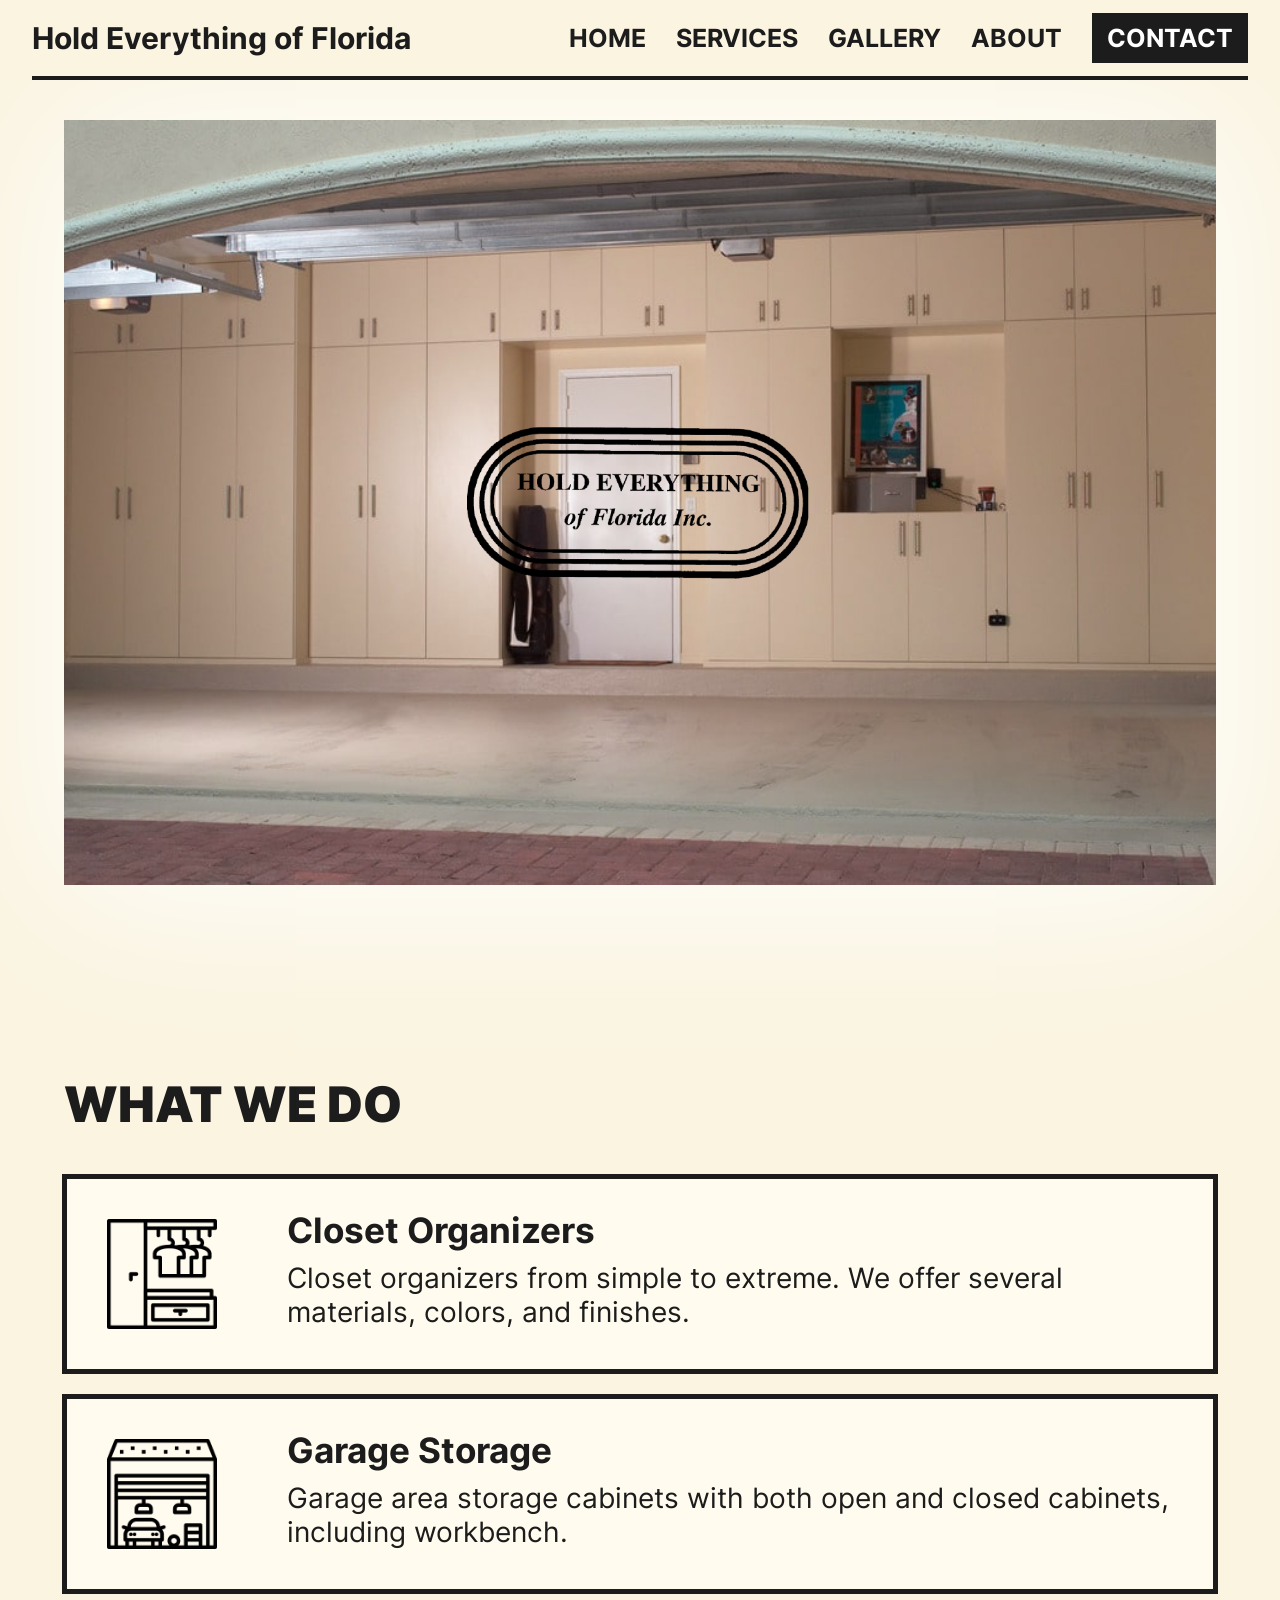
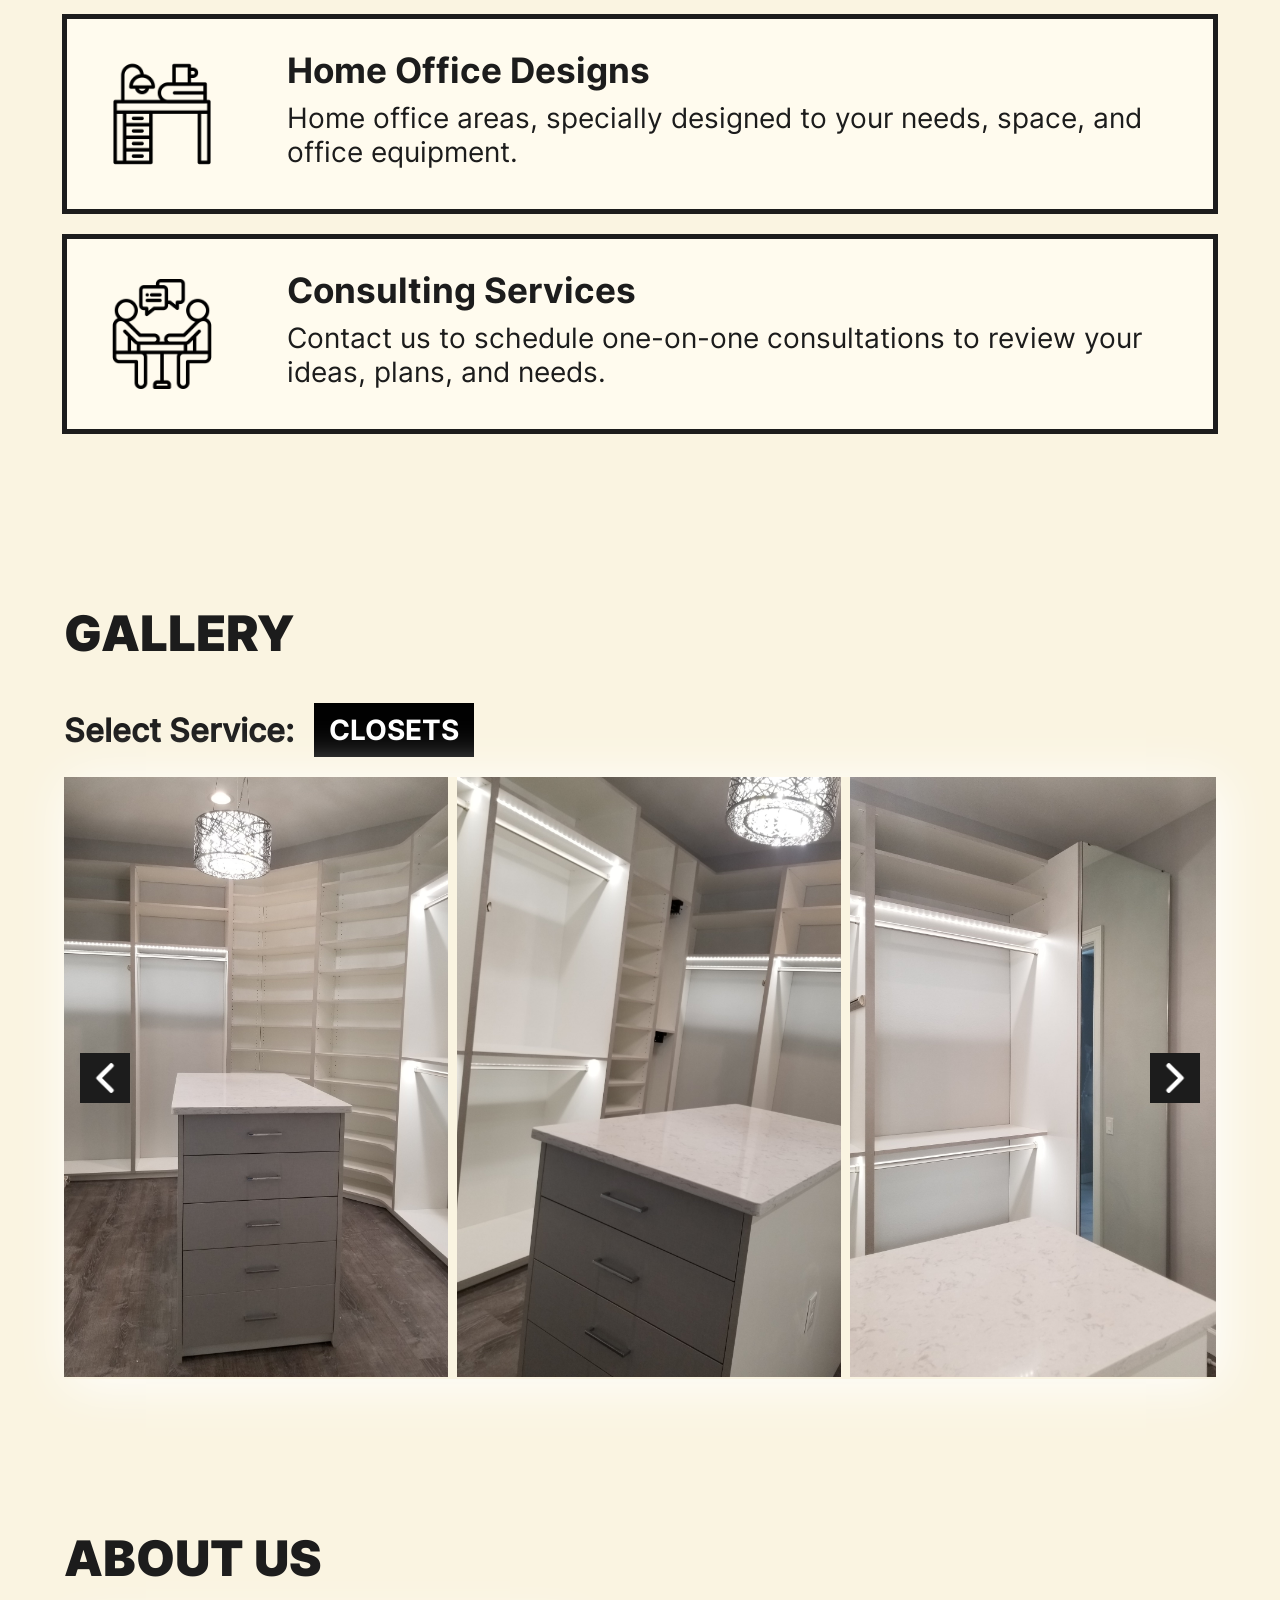
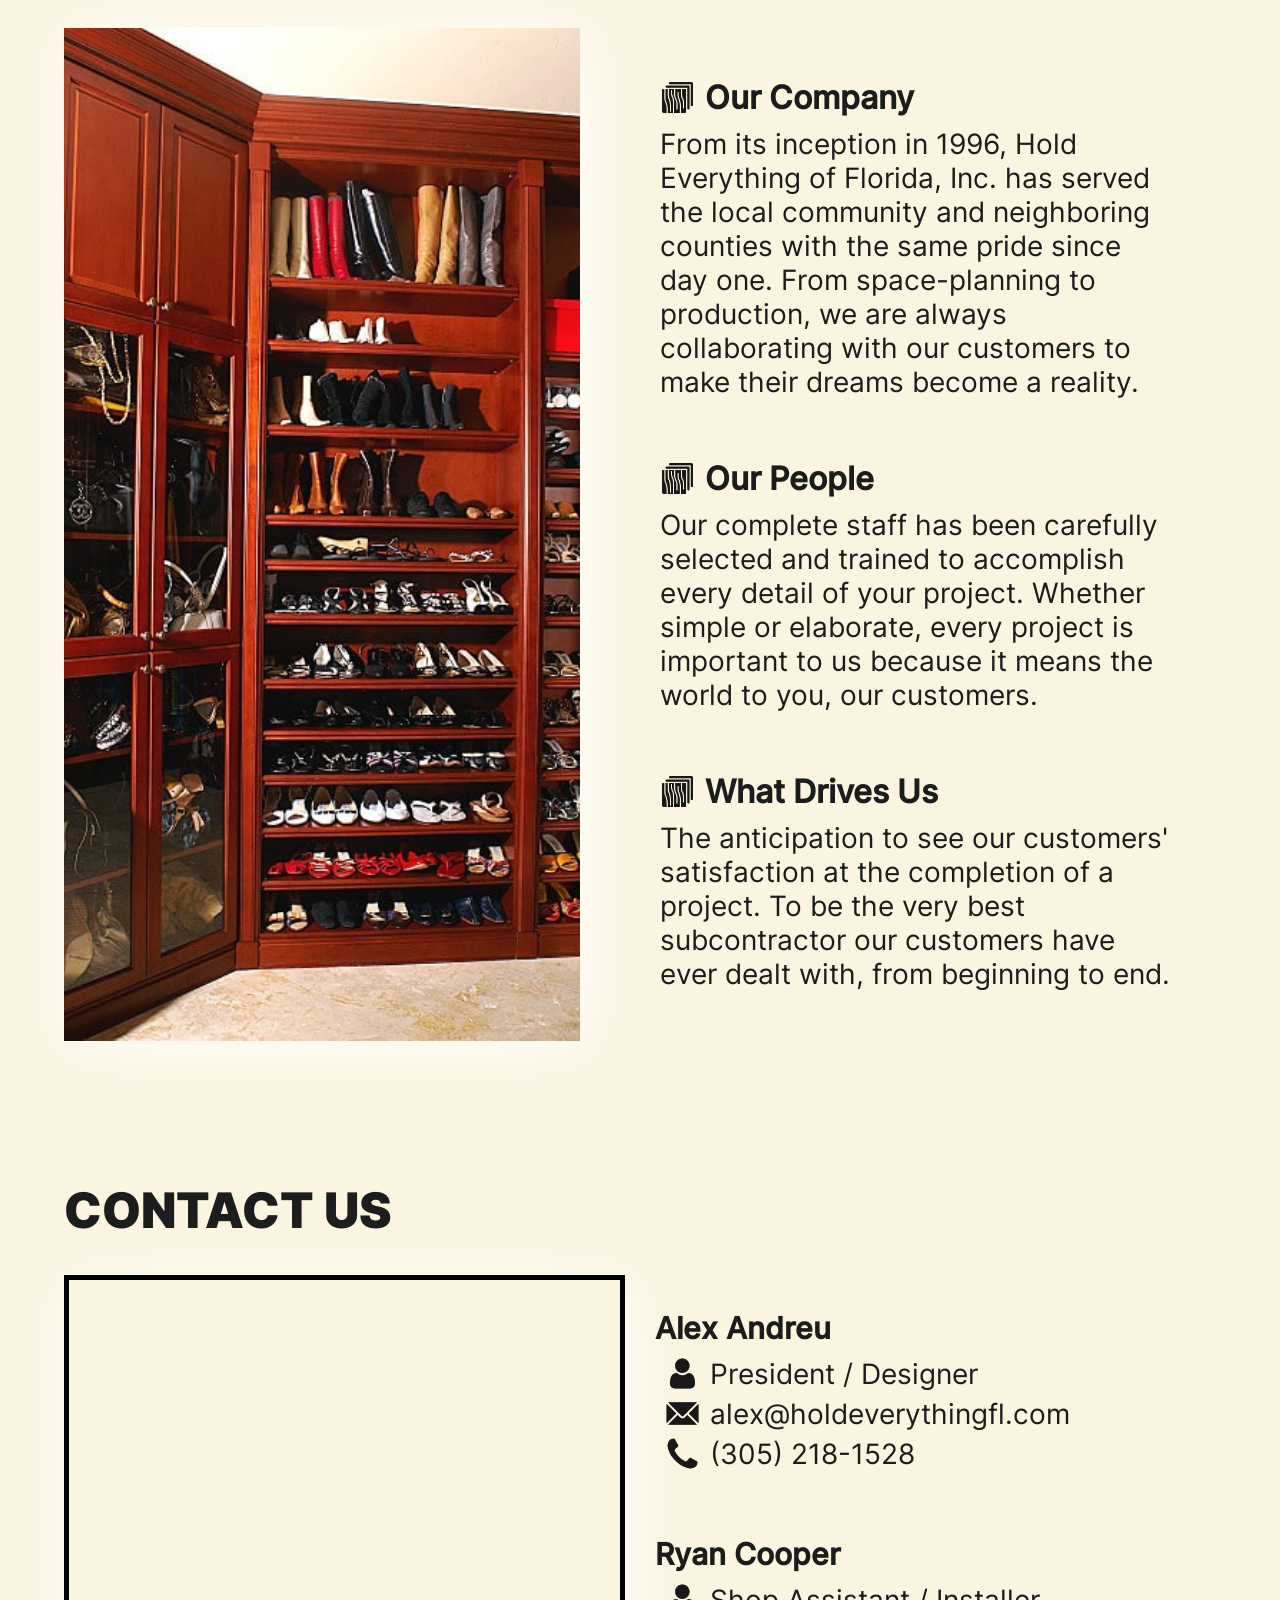
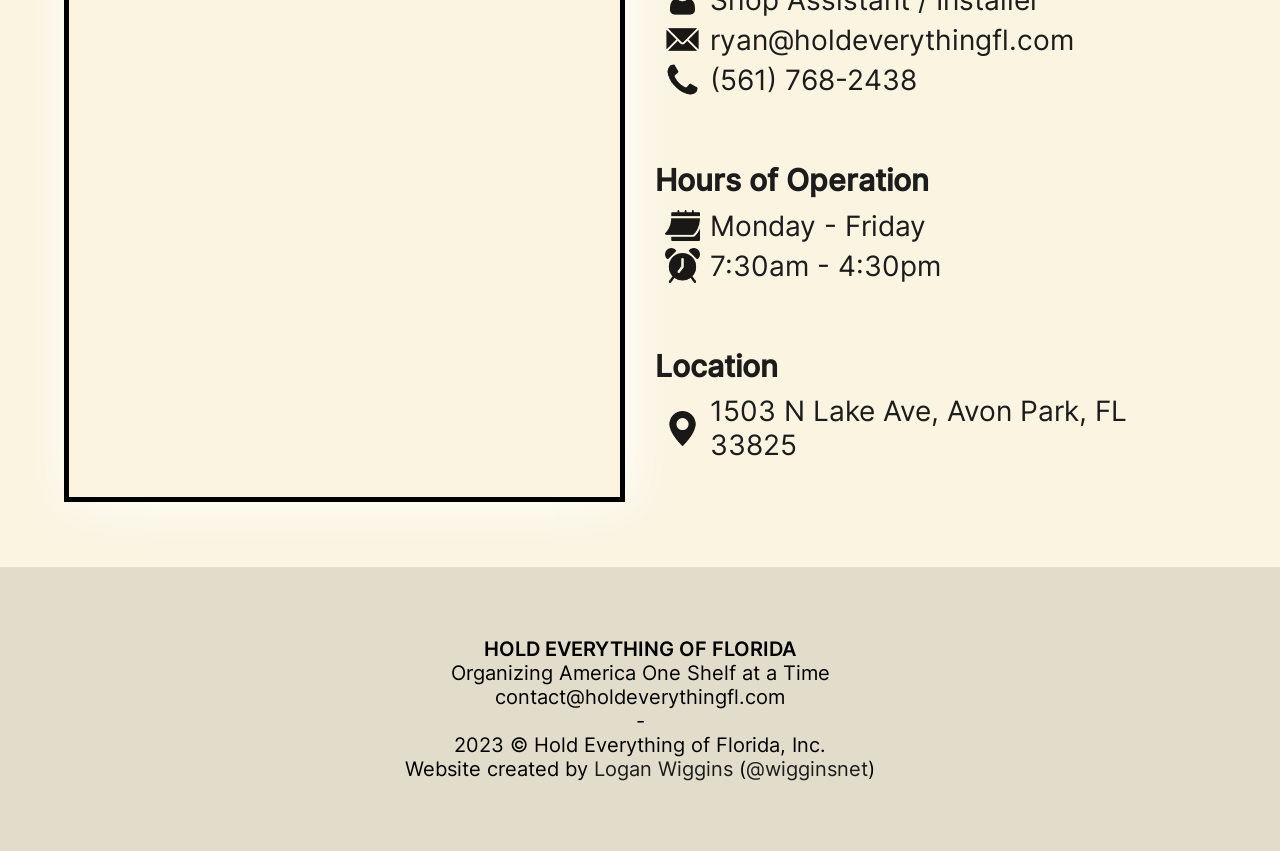
<file: index.html>
<!DOCTYPE html>
<!-- Designed and Developed by Logan Wiggins, 3/29/2023 -->

<html lang="en">
    <head>
        <meta charset="UTF-8">
        <meta http-equiv="X-UA-Compatible" content="IE=edge">
        <meta name="viewport" content="width=device-width, initial-scale=1.0">
        <title>Hold Everything of FL</title>
        <meta name="author" content="Logan Wiggins of WIGGINSNET">
        <link rel="icon" type="image/x-icon" href="assets/icons/favicon-creamwithborder.ico">
        <link rel="stylesheet" href="he-styles.css">
    </head>

    <!-- NAV BAR -->
    <nav class="nav-bar">
        <div class="nav-content">
            <div class="nav-logo">
                <h1>
                    <a href="https://www.holdeverythingfl.com">Hold Everything of Florida</a>
                </h1>
            </div>
            <div class="nav-directory">
                <a href="#home">HOME</a>
                <a href="#services">SERVICES</a>
                <a href="#gallery">GALLERY</a>
                <a href="#about">ABOUT</a>
                <form action="#contact">
                    <button class="contact-btn">CONTACT</button>
                </form>
            </div>
            <button class="hamburger">
                <span class="bar"></span>
                <span class="bar"></span>
                <span class="bar"></span>
            </button>
        </div>
    </nav>
    <!-- MOBILE NAV -->
    <nav class="mobile-nav">
        <div class="mobnav-item">
            <form action="#home">
                <button class="mobnav-btn">HOME</button>
            </form>
        </div>
        <div class="mobnav-item">
            <form action="#services">
                <button class="mobnav-btn">SERVICES</button>
            </form>
        </div>
        <div class="mobnav-item">
            <form action="#gallery">
                <button class="mobnav-btn">GALLERY</button>
            </form>
        </div>
        <div class="mobnav-item">
            <form action="#about">
                <button class="mobnav-btn">ABOUT</button>
            </form>
        </div>
        <div class="mobnav-item">
            <form action="#contact">
                <button class="mobnav-btn">CONTACT</button>
            </form>
        </div>
    </nav>

    <body>
        <!-- "HOME" SECTION -->
        <section id="home">
            <div class="carousel">
                <img src="assets/images/carousel/garage-closed-min.jpg" class="slide" name="slide">
                <div class="carousel-content">
                    <img src="assets/logo/og-logo-transparent-min.png" draggable="false">
                </div>
            </div>
        </section>


        <!-- "SERVICES" SECTION -->
        <section id="services">
            <header class="sec-header">
                <h2>WHAT WE DO</h2>
            </header>
            <div class="service-body">
                <div class="service-box">
                    <div class="service-icon">
                        <img src="assets/icons/services/icon-closet-min.png" draggable="false">
                    </div>
                    <div class="service-desc">
                        <div class="desc-header">
                            <h3>Closet Organizers</h3>
                        </div>
                        <div class="desc-par">
                            <p>Closet organizers from simple to extreme. We offer several materials, colors, and finishes.</p>
                        </div>
                    </div>
                </div>
                <div class="service-box">
                    <!-- icon -->
                    <div class="service-icon">
                        <img src="assets/icons/services/icon-garage-min.png" draggable="false">
                    </div>
                    <!-- description -->
                    <div class="service-desc">
                        <div class="desc-header">
                            <h3>Garage Storage</h3>
                        </div>
                        <div class="desc-par">
                            <p>Garage area storage cabinets with both open and closed cabinets, including workbench.</p>
                        </div>
                    </div>
                </div>
                <div class="service-box">
                    <!-- icon -->
                    <div class="service-icon">
                        <img src="assets/icons/services/icon-office-min.png" draggable="false">
                    </div>
                    <!-- description -->
                    <div class="service-desc">
                        <div class="desc-header">
                            <h3>Home Office Designs</h3>
                        </div>
                        <div class="desc-par">
                            <p>Home office areas, specially designed to your needs, space, and office equipment.</p>
                        </div>
                    </div>
                </div>
                <div class="service-box">
                    <!-- icon -->
                    <div class="service-icon">
                        <img src="assets/icons/services/icon-consulting-min.png" draggable="false">
                    </div>
                    <!-- description -->
                    <div class="service-desc">
                        <div class="desc-header">
                            <h3>Consulting Services</h3>
                        </div>
                        <div class="desc-par">
                            <p>Contact us to schedule one-on-one consultations to review your ideas, plans, and needs.</p>
                        </div>
                    </div>
                </div>
            </div>
        </section>


        <!-- "GALLERY" SECTION -->
        <section id="gallery">
            <header class="sec-header">
                <h2>GALLERY</h2>
            </header>
            <div class="gallery-body">
                <div class="gal-selection">
                    <h3>Select Service:</h3>
                    <div class="serv-dropdown">
                        <button class="drop-btn">CLOSETS</button>
                        <div class="dropdown-content">
                          <a href="https://www.holdeverythingfl.com/index-ga.html#gallery">GARAGES</a>
                          <a href="https://www.holdeverythingfl.com/index-ki.html#gallery">KITCHENS</a>
                          <a href="https://www.holdeverythingfl.com/index-of.html#gallery">OFFICES</a>
                        </div>
                    </div>
                </div>
                <div class="gal-image-ctnr">
                    <img src="assets/icons/gallery/icon-left-arrow-min.png" class="arrow" id="left">
                    <div class="gal-carousel">  <!-- CLOSETS (29 images total)-->
                        <!-- closet 1 -->
                        <img src="assets/images/gallery/closets/C1_1-min.jpg" draggable="false">
                        <img src="assets/images/gallery/closets/C1_3-min.jpg" draggable="false">
                        <img src="assets/images/gallery/closets/C1_7-min.jpg" draggable="false">
                        <!-- closet 2 -->
                        <img src="assets/images/gallery/closets/C2_1-min.jpg" draggable="false">
                        <img src="assets/images/gallery/closets/C2_2-min.jpg" draggable="false">
                        <!-- closet 3 -->
                        <img src="assets/images/gallery/closets/C3_1-min.jpg" draggable="false">
                        <img src="assets/images/gallery/closets/C3_2-min.jpg" draggable="false">
                        <!-- closet 4 -->
                        <img src="assets/images/gallery/closets/C4_1-min.jpg" draggable="false">
                        <img src="assets/images/gallery/closets/C4_2-min.jpg" draggable="false">
                        <!-- closet 6 -->
                        <img src="assets/images/gallery/closets/C6_1-min.jpg" draggable="false">
                        <!-- closet 7 -->
                        <img src="assets/images/gallery/closets/C7_2-min.jpg" draggable="false">
                        <img src="assets/images/gallery/closets/C7_3-min.jpg" draggable="false">
                        <img src="assets/images/gallery/closets/C7_4-min.jpg" draggable="false">
                        <img src="assets/images/gallery/closets/C7_5-min.jpg" draggable="false">
                        <img src="assets/images/gallery/closets/C7_6-min.jpg" draggable="false">
                        <img src="assets/images/gallery/closets/C7_7-min.jpg" draggable="false">
                        <img src="assets/images/gallery/closets/C7_9-min.jpg" draggable="false">
                        <img src="assets/images/gallery/closets/C7_10-min.jpg" draggable="false">
                        <!-- closet 8 -->
                        <img src="assets/images/gallery/closets/C8_1-min.jpg" draggable="false">
                        <img src="assets/images/gallery/closets/C8_2-min.JPG" draggable="false">
                        <!-- closet 9 -->
                        <img src="assets/images/gallery/closets/C9_1-min.JPG" draggable="false">
                        <!-- closet 10 -->
                        <img src="assets/images/gallery/closets/C10_1-min.jpg" draggable="false">
                        <!-- closet 12 -->
                        <img src="assets/images/gallery/closets/C12_1-min.jpg" draggable="false">
                        <img src="assets/images/gallery/closets/C12_4-min.jpg" draggable="false">
                        <img src="assets/images/gallery/closets/C12_5-min.jpg" draggable="false">
                        <img src="assets/images/gallery/closets/C12_6-min.jpg" draggable="false">
                        <!-- closet 11 -->
                        <img src="assets/images/gallery/closets/C11_1-min.jpg" draggable="false">
                        <img src="assets/images/gallery/closets/C11_2-min.jpg" draggable="false">
                        <img src="assets/images/gallery/closets/C11_3-min.jpg" draggable="false">
                    </div>
                    <img src="assets/icons/gallery/icon-right-arrow-min.png" class="arrow" id="right">
                </div>
            </div>
        </section>


        <!-- "ABOUT US" SECTION -->
        <section id="about">
            <header class="sec-header">
                <h2>ABOUT US</h2>
            </header>
            <div class="about-body">
                <div class="about-left">
                    <img src="assets/images/gallery/closets/C2_1-min.jpg" draggable="false">
                </div>
                <div class="about-right">
                    <!-- "our company" -->
                    <div class="about-sec">
                        <div class="about-line">
                            <img src="assets/icons/about/icon-wood-min.png" draggable="false">
                            <h3>Our Company</h3>
                        </div>
                        <p>From its inception in 1996, Hold Everything of Florida, Inc. has served the local community and neighboring counties with the same pride since day one. From space-planning to production, we are always collaborating with our customers to make their dreams become a reality.</p>
                    </div>
                    <!-- "our people" -->
                    <div class="about-sec">
                        <div class="about-line">
                            <img src="assets/icons/about/icon-wood-min.png" draggable="false">
                            <h3>Our People</h3>
                        </div>
                        <p>Our complete staff has been carefully selected and trained to accomplish every detail of your project. Whether simple or elaborate, every project is important to us because it means the world to you, our customers.</p>
                    </div>
                    <!-- "what drives us" -->
                    <div class="about-sec">
                        <div class="about-line">
                            <img src="assets/icons/about/icon-wood-min.png" draggable="false">
                            <h3>What Drives Us</h3>
                        </div>
                        <p>The anticipation to see our customers' satisfaction at the completion of a project. To be the very best subcontractor our customers have ever dealt with, from beginning to end.</p>
                    </div>
                </div>
            </div>
        </section>
        

        <!-- "CONTACT" SECTION -->
        <section id="contact">
            <header class="sec-header">
                <h2>CONTACT US</h2>
            </header>
            <div class="contact-body">
                <div class="contact-map">
                    <iframe src="https://www.google.com/maps/embed?pb=!1m18!1m12!1m3!1d3535.33206563672!2d-81.5050339238802!3d27.614230476236052!2m3!1f0!2f0!3f0!3m2!1i1024!2i768!4f13.1!3m3!1m2!1s0x88dc559cfc6ad4e7%3A0x24568d373cf310b2!2s1503%20N%20Lake%20Ave%2C%20Avon%20Park%2C%20FL%2033825!5e0!3m2!1sen!2sus!4v1688602565634!5m2!1sen!2sus" width="100%" height="100%" style="border: 0.5rem solid black;" allowfullscreen="" loading="lazy" referrerpolicy="no-referrer-when-downgrade"></iframe>
                </div>
                <div class="contact-info">
                    <div class="contact-info-ctnr">
                        <!-- alex andreu -->
                        <div class="contact-sec">
                            <h3>Alex Andreu</h3>
                            <div class="contact-line">
                                <img src="assets/icons/contact/icon-user-small-min.png" draggable="false">
                                <p>President / Designer</p>
                            </div>
                            <div class="contact-line">
                                <img src="assets/icons/contact/icon-mail-min.png " draggable="false">
                                <p>alex@holdeverythingfl.com</p>
                            </div>
                            <div class="contact-line">
                                <img src="assets/icons/contact/icon-phone-min.png" draggable="false">
                                <p>(305) 218-1528</p>
                            </div>
                        </div>
                        <!-- ryan cooper -->
                        <div class="contact-sec">
                            <h3>Ryan Cooper</h3>
                            <div class="contact-line">
                                <img src="assets/icons/contact/icon-user-small-min.png" draggable="false">
                                <p>Shop Assistant / Installer</p>
                            </div>
                            <div class="contact-line">
                                <img src="assets/icons/contact/icon-mail-min.png " draggable="false">
                                <p>ryan@holdeverythingfl.com</p>
                            </div>
                            <div class="contact-line">
                                <img src="assets/icons/contact/icon-phone-min.png" draggable="false">
                                <p>(561) 768-2438</p>
                            </div>
                        </div>
                        <!-- hours of operation -->
                        <div class="contact-sec">
                            <h3>Hours of Operation</h3>
                            <div class="contact-line">
                                <img src="assets/icons/contact/icon-calendar-min.png" draggable="false">
                                <p>Monday - Friday</p>
                            </div>
                            <div class="contact-line">
                                <img src="assets/icons/contact/icon-clock-min.png" draggable="false">
                                <p>7:30am - 4:30pm</p>
                            </div>
                        </div>
                        <!-- location information -->
                        <div class="contact-sec">
                            <h3>Location</h3>
                            <div class="contact-line">
                                <img src="assets/icons/contact/icon-pin-min.png" draggable="false">
                                <p>1503 N Lake Ave, Avon Park, FL 33825</p>
                            </div>
                        </div>
                    </div>
                </div>
            </div>
        </section>
        

        <!-- "FOOTER" SECTION -->
        <section id="footer">
            <div class="footer-body">
                <!-- <div class="footer-line">
                    <button class="media-btn">
                        <img src="assets/icons/footer/icon-facebook-v2-min.png" draggable="false">
                    </button>
                    <button class="media-btn">
                        <img src="assets/icons/footer/icon-instagram-v2-min.png" draggable="false">
                    </button>
                </div> -->
                <div class="footer-line">
                    <p>HOLD EVERYTHING OF FLORIDA</p>
                </div>
                <p>Organizing America One Shelf at a Time</p>
                <p>contact@holdeverythingfl.com</p>
                <p>-</p>
                <p>2023 © Hold Everything of Florida, Inc.</p>
                <p>Website created by <a href="https://www.loganwiggins.com" target="_blank">Logan Wiggins</a> (<a href="https://www.wigginsnet.com" target="_blank">@wigginsnet</a>)</p>
            </div>

        </section>


        <!-- JS LINK -->
        <script src="he-scripts.js"></script>
    </body>
</html>
</file>
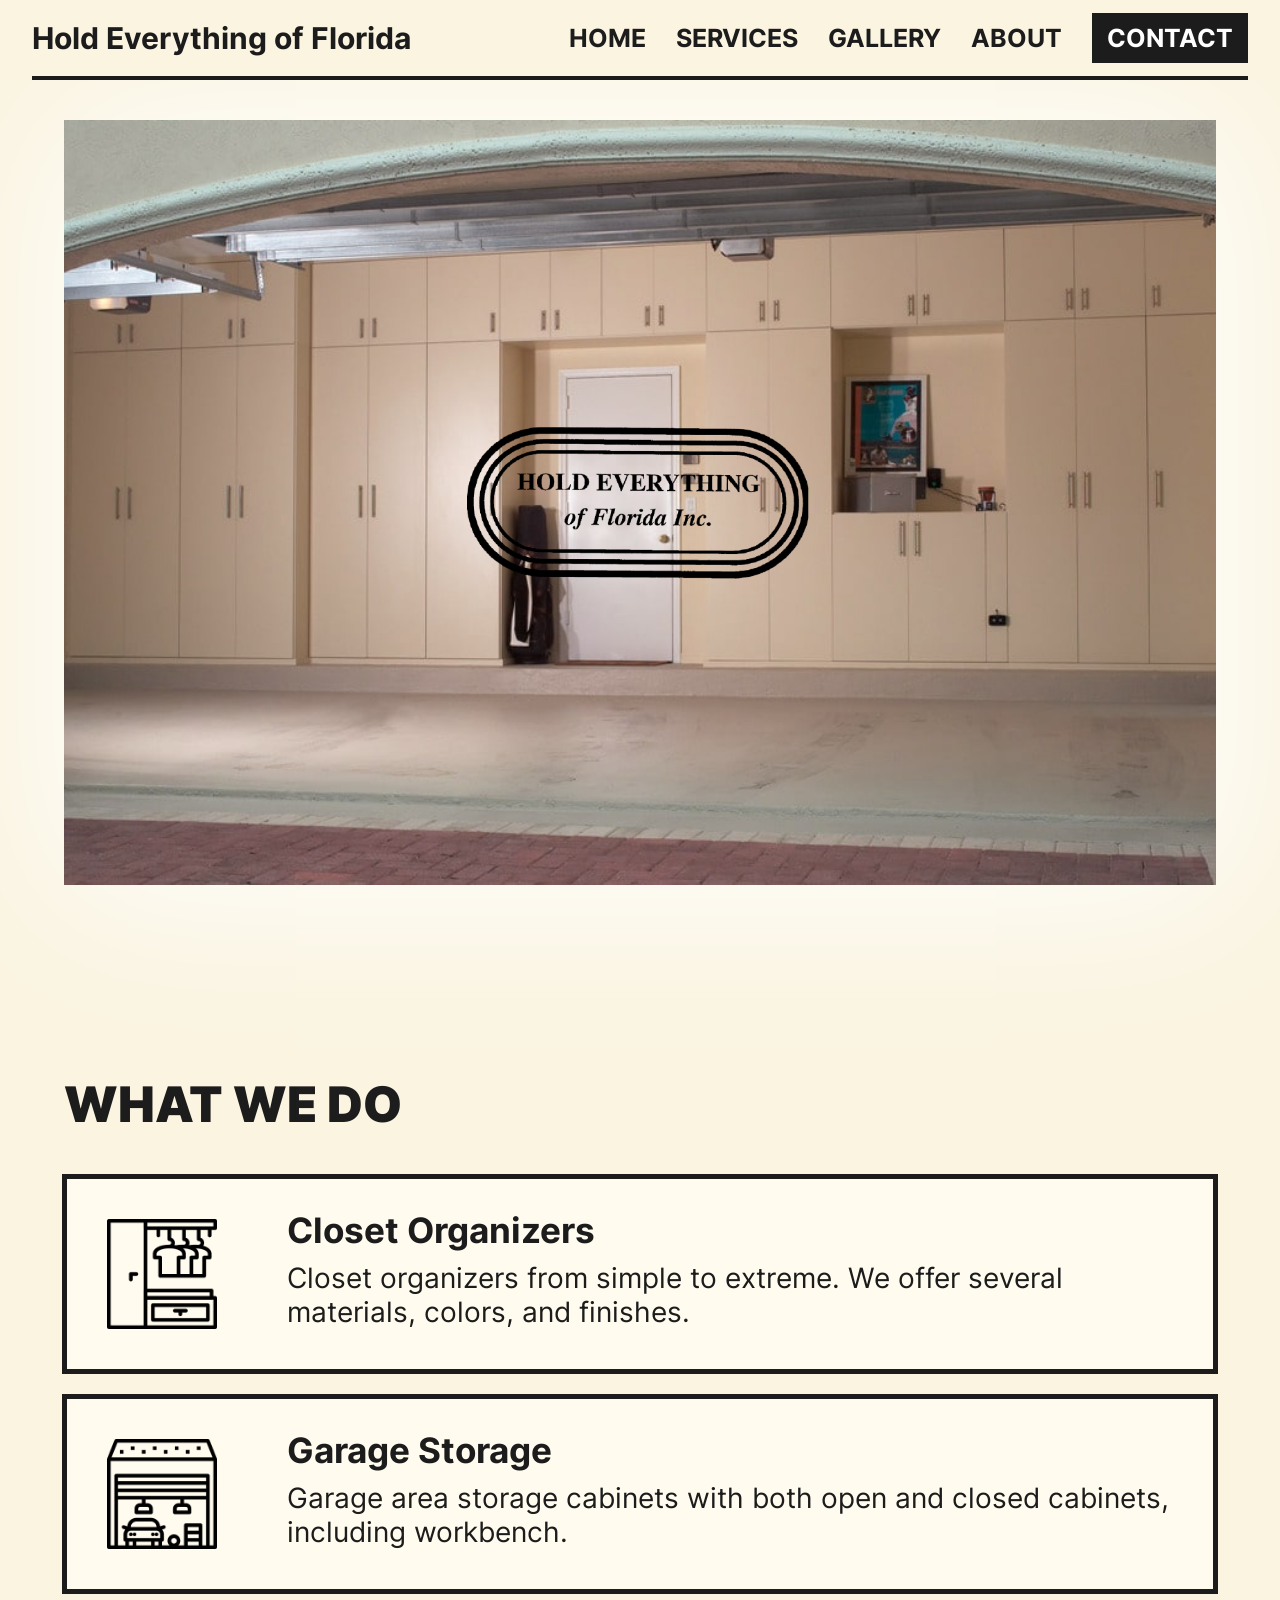
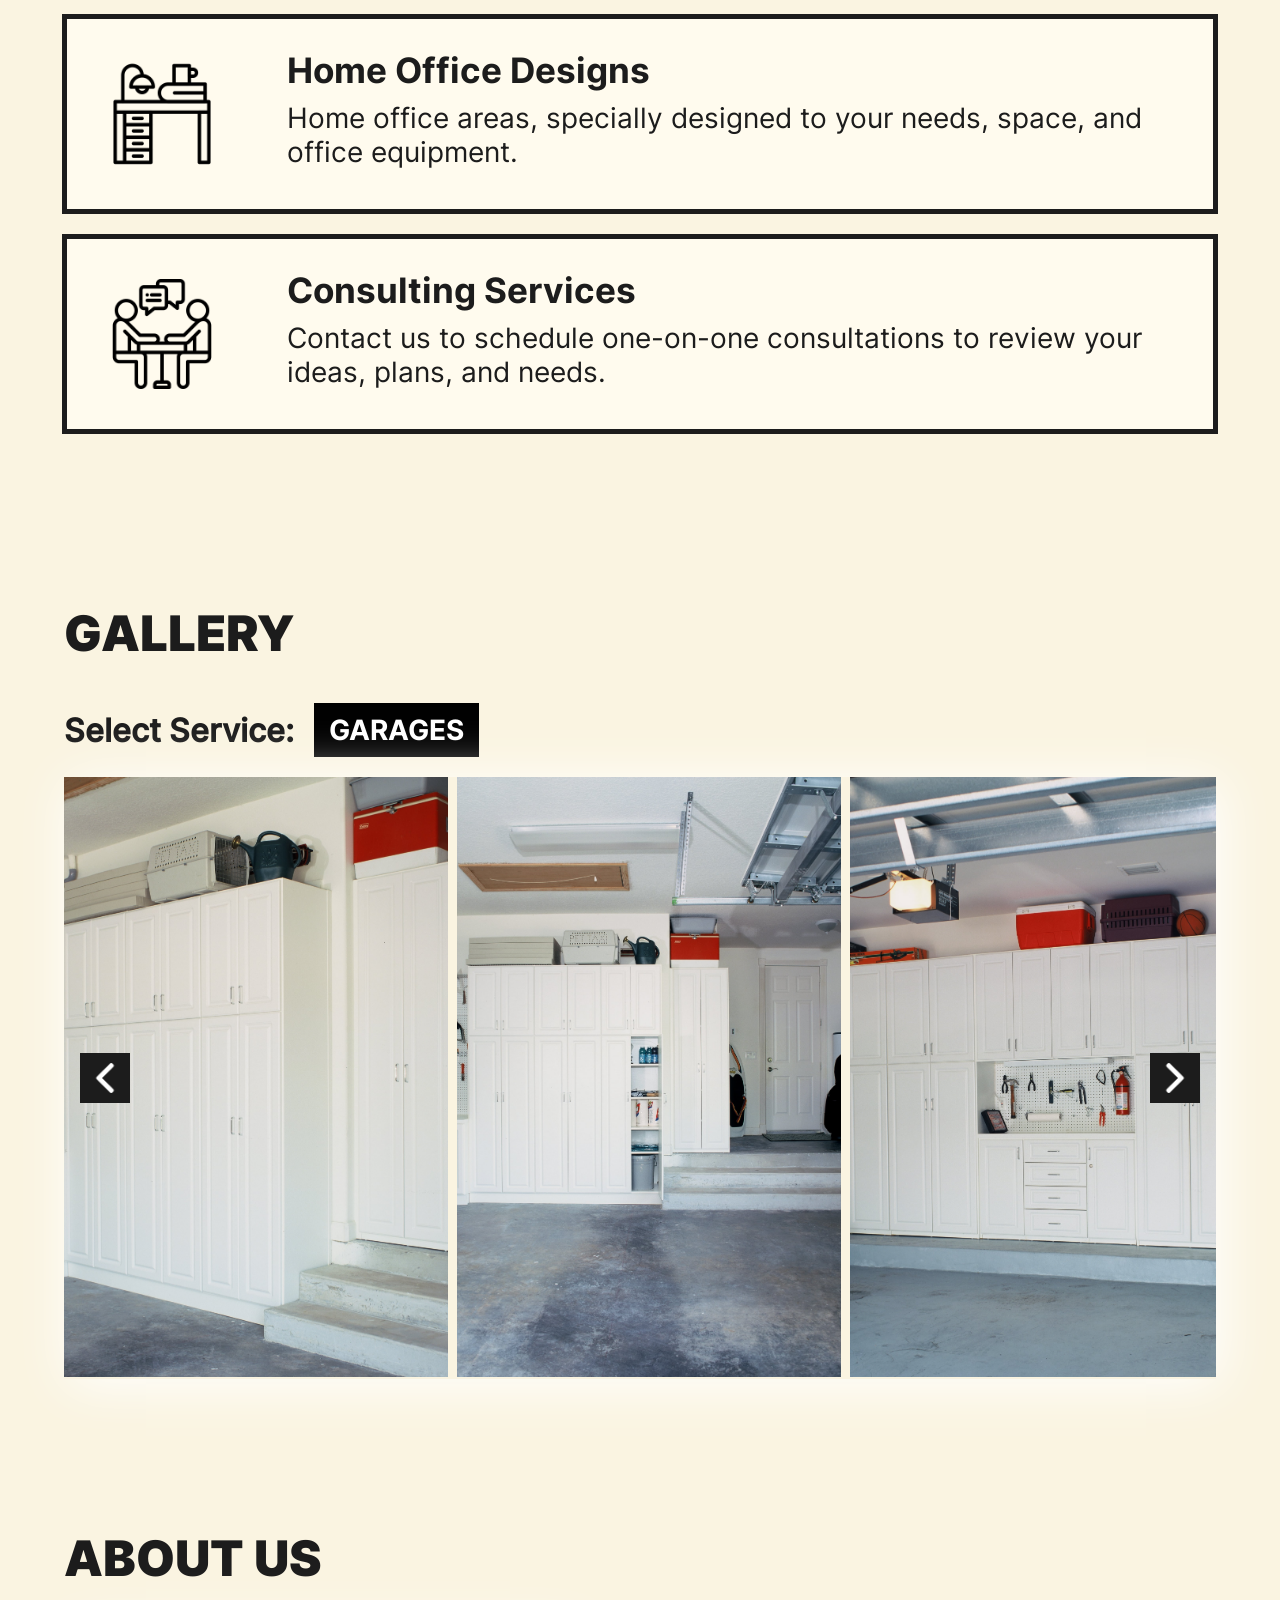
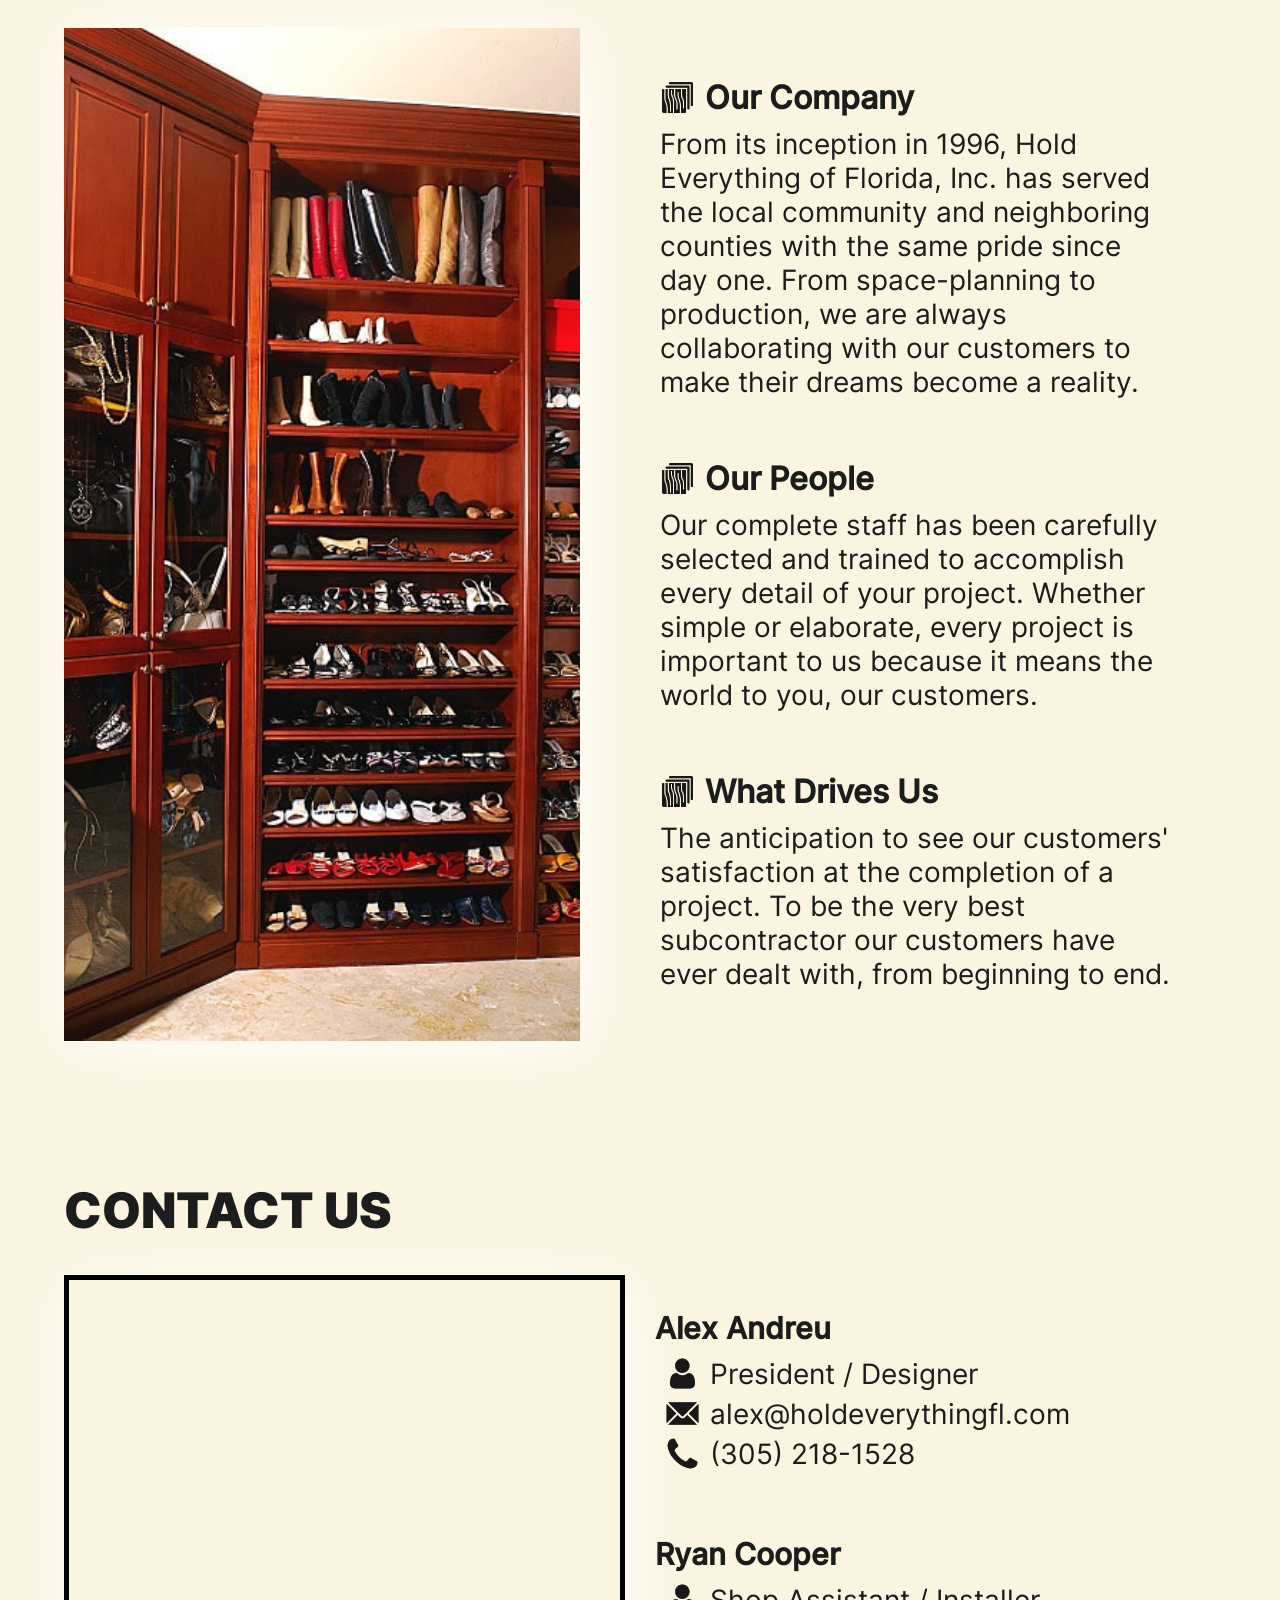
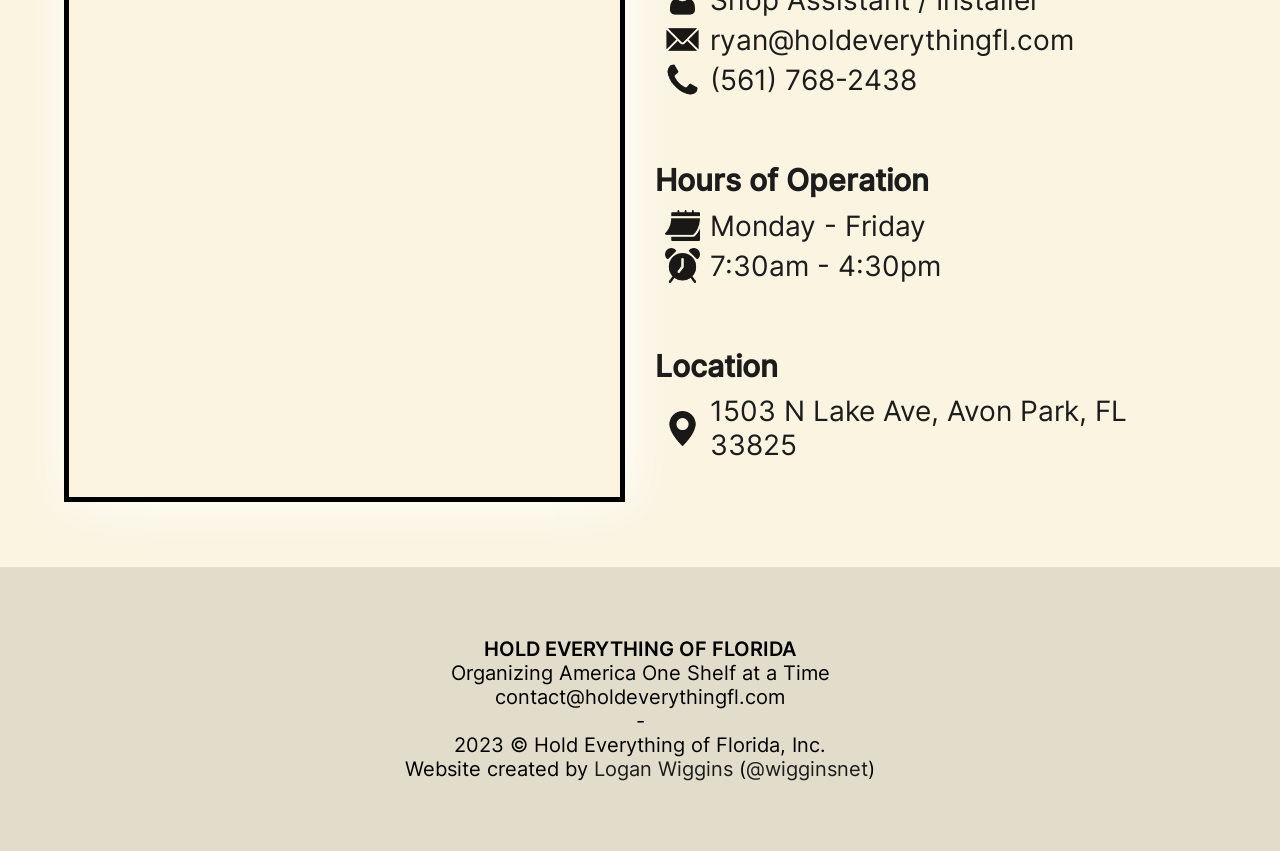
<file: index-ga.html>
<!DOCTYPE html>
<!-- Designed and Developed by Logan Wiggins, 3/29/2023 -->

<html lang="en">
    <head>
        <meta charset="UTF-8">
        <meta http-equiv="X-UA-Compatible" content="IE=edge">
        <meta name="viewport" content="width=device-width, initial-scale=1.0">
        <title>Hold Everything of FL</title>
        <meta name="author" content="Logan Wiggins of WIGGINSNET">
        <link rel="icon" type="image/x-icon" href="assets/icons/favicon-creamwithborder.ico">
        <link rel="stylesheet" href="he-styles.css">
    </head>

    <!-- NAV BAR -->
    <nav class="nav-bar">
        <div class="nav-content">
            <div class="nav-logo">
                <h1>
                    <a href="https://www.holdeverythingfl.com">Hold Everything of Florida</a>
                </h1>
            </div>
            <div class="nav-directory">
                <a href="#home">HOME</a>
                <a href="#services">SERVICES</a>
                <a href="#gallery">GALLERY</a>
                <a href="#about">ABOUT</a>
                <form action="#contact">
                    <button class="contact-btn">CONTACT</button>
                </form>
            </div>
            <button class="hamburger">
                <span class="bar"></span>
                <span class="bar"></span>
                <span class="bar"></span>
            </button>
        </div>
    </nav>
    <!-- MOBILE NAV -->
    <nav class="mobile-nav">
        <div class="mobnav-item">
            <form action="#home">
                <button class="mobnav-btn">HOME</button>
            </form>
        </div>
        <div class="mobnav-item">
            <form action="#services">
                <button class="mobnav-btn">SERVICES</button>
            </form>
        </div>
        <div class="mobnav-item">
            <form action="#gallery">
                <button class="mobnav-btn">GALLERY</button>
            </form>
        </div>
        <div class="mobnav-item">
            <form action="#about">
                <button class="mobnav-btn">ABOUT</button>
            </form>
        </div>
        <div class="mobnav-item">
            <form action="#contact">
                <button class="mobnav-btn">CONTACT</button>
            </form>
        </div>
    </nav>

    <body>
        <!-- "HOME" SECTION -->
        <section id="home">
            <div class="carousel">
                <img src="assets/images/carousel/garage-closed-min.jpg" class="slide" name="slide">
                <div class="carousel-content">
                    <img src="assets/logo/og-logo-transparent-min.png" draggable="false">
                </div>
            </div>
        </section>


        <!-- "SERVICES" SECTION -->
        <section id="services">
            <header class="sec-header">
                <h2>WHAT WE DO</h2>
            </header>
            <div class="service-body">
                <div class="service-box">
                    <div class="service-icon">
                        <img src="assets/icons/services/icon-closet-min.png" draggable="false">
                    </div>
                    <div class="service-desc">
                        <div class="desc-header">
                            <h3>Closet Organizers</h3>
                        </div>
                        <div class="desc-par">
                            <p>Closet organizers from simple to extreme. We offer several materials, colors, and finishes.</p>
                        </div>
                    </div>
                </div>
                <div class="service-box">
                    <!-- icon -->
                    <div class="service-icon">
                        <img src="assets/icons/services/icon-garage-min.png" draggable="false">
                    </div>
                    <!-- description -->
                    <div class="service-desc">
                        <div class="desc-header">
                            <h3>Garage Storage</h3>
                        </div>
                        <div class="desc-par">
                            <p>Garage area storage cabinets with both open and closed cabinets, including workbench.</p>
                        </div>
                    </div>
                </div>
                <div class="service-box">
                    <!-- icon -->
                    <div class="service-icon">
                        <img src="assets/icons/services/icon-office-min.png" draggable="false">
                    </div>
                    <!-- description -->
                    <div class="service-desc">
                        <div class="desc-header">
                            <h3>Home Office Designs</h3>
                        </div>
                        <div class="desc-par">
                            <p>Home office areas, specially designed to your needs, space, and office equipment.</p>
                        </div>
                    </div>
                </div>
                <div class="service-box">
                    <!-- icon -->
                    <div class="service-icon">
                        <img src="assets/icons/services/icon-consulting-min.png" draggable="false">
                    </div>
                    <!-- description -->
                    <div class="service-desc">
                        <div class="desc-header">
                            <h3>Consulting Services</h3>
                        </div>
                        <div class="desc-par">
                            <p>Contact us to schedule one-on-one consultations to review your ideas, plans, and needs.</p>
                        </div>
                    </div>
                </div>
            </div>
        </section>


        <!-- "GALLERY" SECTION -->
        <section id="gallery">
            <header class="sec-header">
                <h2>GALLERY</h2>
            </header>
            <div class="gallery-body">
                <div class="gal-selection">
                    <h3>Select Service:</h3>
                    <div class="serv-dropdown">
                        <button class="drop-btn">GARAGES</button>
                        <div class="dropdown-content">
                          <a href="https://www.holdeverythingfl.com/index.html#gallery">CLOSETS</a>
                          <a href="https://www.holdeverythingfl.com/index-ki.html#gallery">KITCHENS</a>
                          <a href="https://www.holdeverythingfl.com/index-of.html#gallery">OFFICES</a>
                        </div>
                    </div>
                </div>
                <div class="gal-image-ctnr">
                    <img src="assets/icons/gallery/icon-left-arrow-min.png" class="arrow" id="left">
                    <div class="gal-carousel">  <!-- GARAGES (7 images total)-->
                        <!-- garage 1 -->
                        <img src="assets/images/gallery/garages/G1_1-min.jpg" draggable="false">
                        <img src="assets/images/gallery/garages/G1_2-min.jpg" draggable="false">
                        <img src="assets/images/gallery/garages/G1_3-min.jpg" draggable="false">
                        <!-- garage 2 -->
                        <img src="assets/images/gallery/garages/G2_1-min.jpg" draggable="false">
                        <img src="assets/images/gallery/garages/G2_3-min.jpg" draggable="false">
                        <img src="assets/images/gallery/garages/G2_5-min.jpg" draggable="false">
                        <img src="assets/images/gallery/garages/G2_6-min.jpg" draggable="false">
                    </div>
                    <img src="assets/icons/gallery/icon-right-arrow-min.png" class="arrow" id="right">
                </div>
            </div>
        </section>


        <!-- "ABOUT US" SECTION -->
        <section id="about">
            <header class="sec-header">
                <h2>ABOUT US</h2>
            </header>
            <div class="about-body">
                <div class="about-left">
                    <img src="assets/images/gallery/closets/C2_1-min.jpg" draggable="false">
                </div>
                <div class="about-right">
                    <!-- "our company" -->
                    <div class="about-sec">
                        <div class="about-line">
                            <img src="assets/icons/about/icon-wood-min.png" draggable="false">
                            <h3>Our Company</h3>
                        </div>
                        <p>From its inception in 1996, Hold Everything of Florida, Inc. has served the local community and neighboring counties with the same pride since day one. From space-planning to production, we are always collaborating with our customers to make their dreams become a reality.</p>
                    </div>
                    <!-- "our people" -->
                    <div class="about-sec">
                        <div class="about-line">
                            <img src="assets/icons/about/icon-wood-min.png" draggable="false">
                            <h3>Our People</h3>
                        </div>
                        <p>Our complete staff has been carefully selected and trained to accomplish every detail of your project. Whether simple or elaborate, every project is important to us because it means the world to you, our customers.</p>
                    </div>
                    <!-- "what drives us" -->
                    <div class="about-sec">
                        <div class="about-line">
                            <img src="assets/icons/about/icon-wood-min.png" draggable="false">
                            <h3>What Drives Us</h3>
                        </div>
                        <p>The anticipation to see our customers' satisfaction at the completion of a project. To be the very best subcontractor our customers have ever dealt with, from beginning to end.</p>
                    </div>
                </div>
            </div>
        </section>
        

        <!-- "CONTACT" SECTION -->
        <section id="contact">
            <header class="sec-header">
                <h2>CONTACT US</h2>
            </header>
            <div class="contact-body">
                <div class="contact-map">
                    <iframe src="https://www.google.com/maps/embed?pb=!1m18!1m12!1m3!1d3535.33206563672!2d-81.5050339238802!3d27.614230476236052!2m3!1f0!2f0!3f0!3m2!1i1024!2i768!4f13.1!3m3!1m2!1s0x88dc559cfc6ad4e7%3A0x24568d373cf310b2!2s1503%20N%20Lake%20Ave%2C%20Avon%20Park%2C%20FL%2033825!5e0!3m2!1sen!2sus!4v1688602565634!5m2!1sen!2sus" width="100%" height="100%" style="border: 0.5rem solid black;" allowfullscreen="" loading="lazy" referrerpolicy="no-referrer-when-downgrade"></iframe>
                </div>
                <div class="contact-info">
                    <div class="contact-info-ctnr">
                        <!-- alex andreu -->
                        <div class="contact-sec">
                            <h3>Alex Andreu</h3>
                            <div class="contact-line">
                                <img src="assets/icons/contact/icon-user-small-min.png" draggable="false">
                                <p>President / Designer</p>
                            </div>
                            <div class="contact-line">
                                <img src="assets/icons/contact/icon-mail-min.png " draggable="false">
                                <p>alex@holdeverythingfl.com</p>
                            </div>
                            <div class="contact-line">
                                <img src="assets/icons/contact/icon-phone-min.png" draggable="false">
                                <p>(305) 218-1528</p>
                            </div>
                        </div>
                        <!-- ryan cooper -->
                        <div class="contact-sec">
                            <h3>Ryan Cooper</h3>
                            <div class="contact-line">
                                <img src="assets/icons/contact/icon-user-small-min.png" draggable="false">
                                <p>Shop Assistant / Installer</p>
                            </div>
                            <div class="contact-line">
                                <img src="assets/icons/contact/icon-mail-min.png " draggable="false">
                                <p>ryan@holdeverythingfl.com</p>
                            </div>
                            <div class="contact-line">
                                <img src="assets/icons/contact/icon-phone-min.png" draggable="false">
                                <p>(561) 768-2438</p>
                            </div>
                        </div>
                        <!-- hours of operation -->
                        <div class="contact-sec">
                            <h3>Hours of Operation</h3>
                            <div class="contact-line">
                                <img src="assets/icons/contact/icon-calendar-min.png" draggable="false">
                                <p>Monday - Friday</p>
                            </div>
                            <div class="contact-line">
                                <img src="assets/icons/contact/icon-clock-min.png" draggable="false">
                                <p>7:30am - 4:30pm</p>
                            </div>
                        </div>
                        <!-- location information -->
                        <div class="contact-sec">
                            <h3>Location</h3>
                            <div class="contact-line">
                                <img src="assets/icons/contact/icon-pin-min.png" draggable="false">
                                <p>1503 N Lake Ave, Avon Park, FL 33825</p>
                            </div>
                        </div>
                    </div>
                </div>
            </div>
        </section>
        

        <!-- "FOOTER" SECTION -->
        <section id="footer">
            <div class="footer-body">
                <!-- <div class="footer-line">
                    <button class="media-btn">
                        <img src="assets/icons/footer/icon-facebook-v2-min.png" draggable="false">
                    </button>
                    <button class="media-btn">
                        <img src="assets/icons/footer/icon-instagram-v2-min.png" draggable="false">
                    </button>
                </div> -->
                <div class="footer-line">
                    <p>HOLD EVERYTHING OF FLORIDA</p>
                </div>
                <p>Organizing America One Shelf at a Time</p>
                <p>contact@holdeverythingfl.com</p>
                <p>-</p>
                <p>2023 © Hold Everything of Florida, Inc.</p>
                <p>Website created by <a href="https://www.loganwiggins.com" target="_blank">Logan Wiggins</a> (<a href="https://www.wigginsnet.com" target="_blank">@wigginsnet</a>)</p>
            </div>

        </section>


        <!-- JS LINK -->
        <script src="he-scripts.js"></script>
    </body>
</html>
</file>
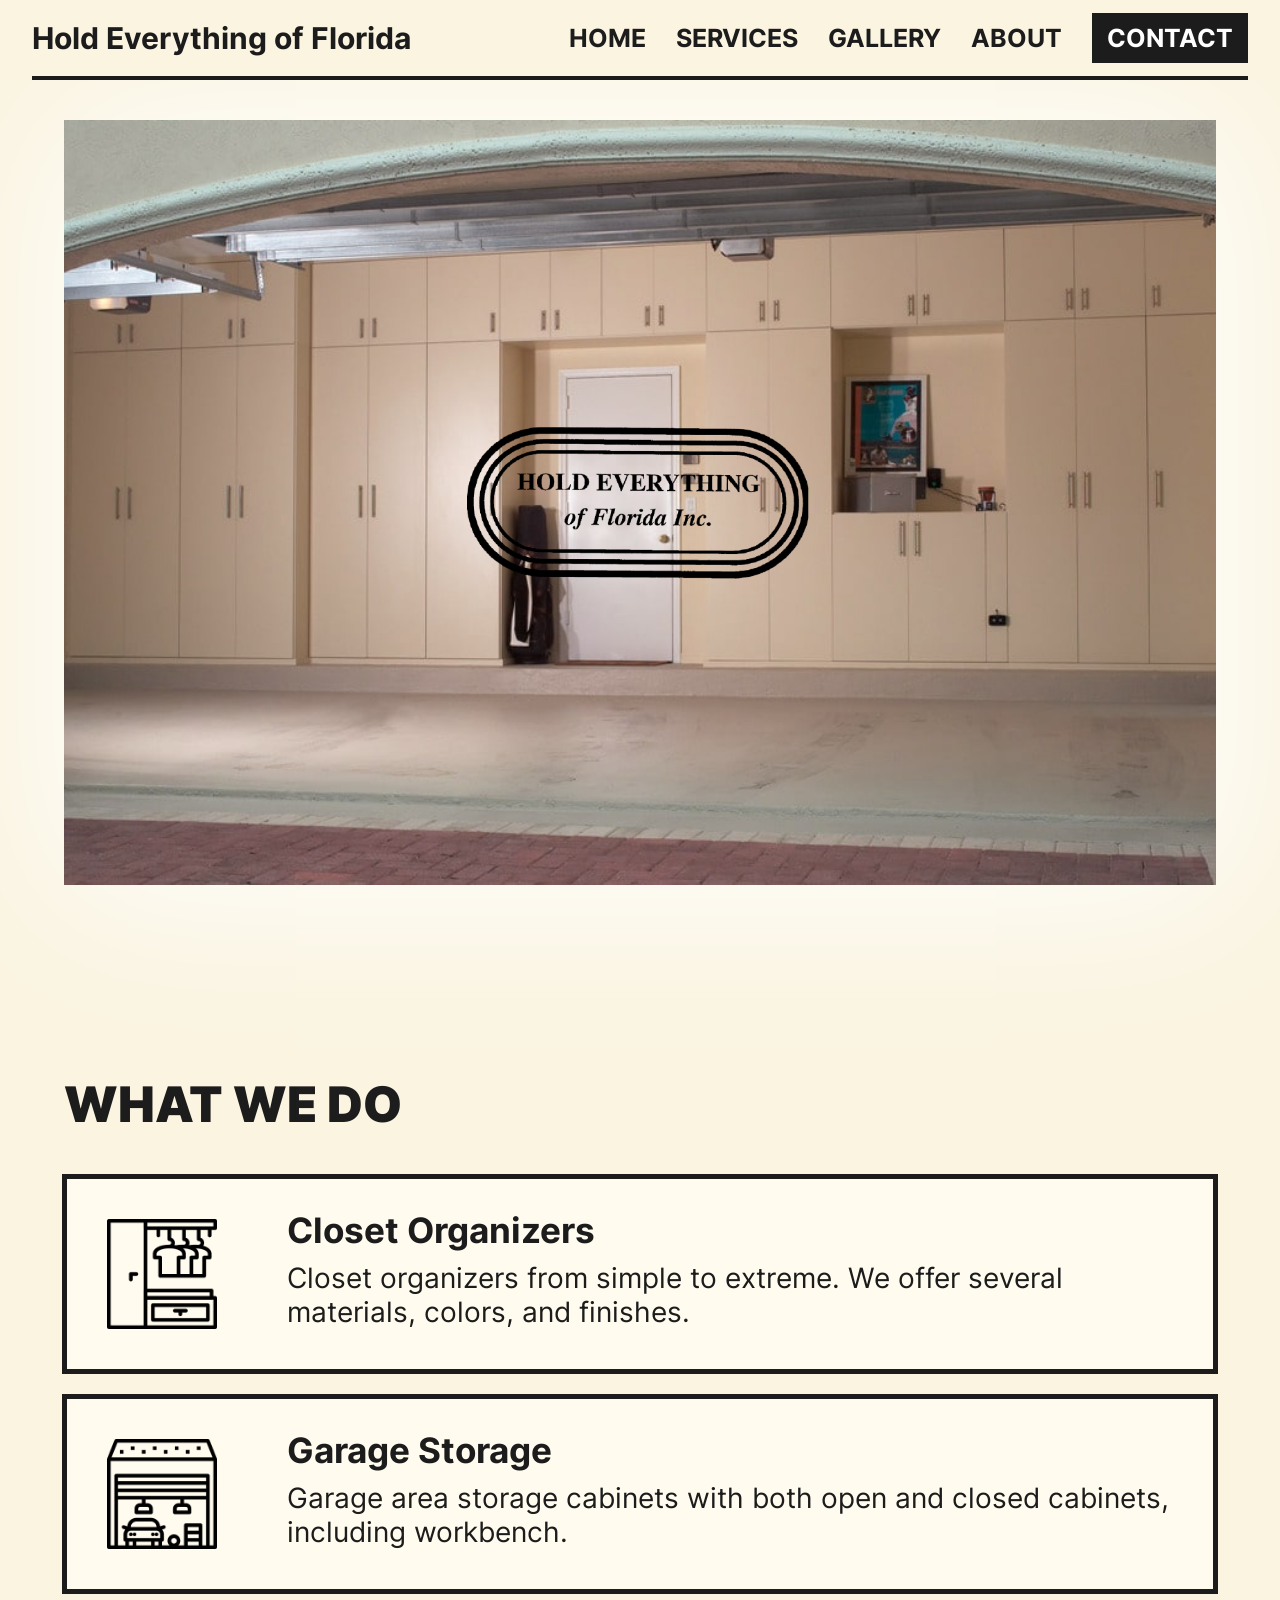
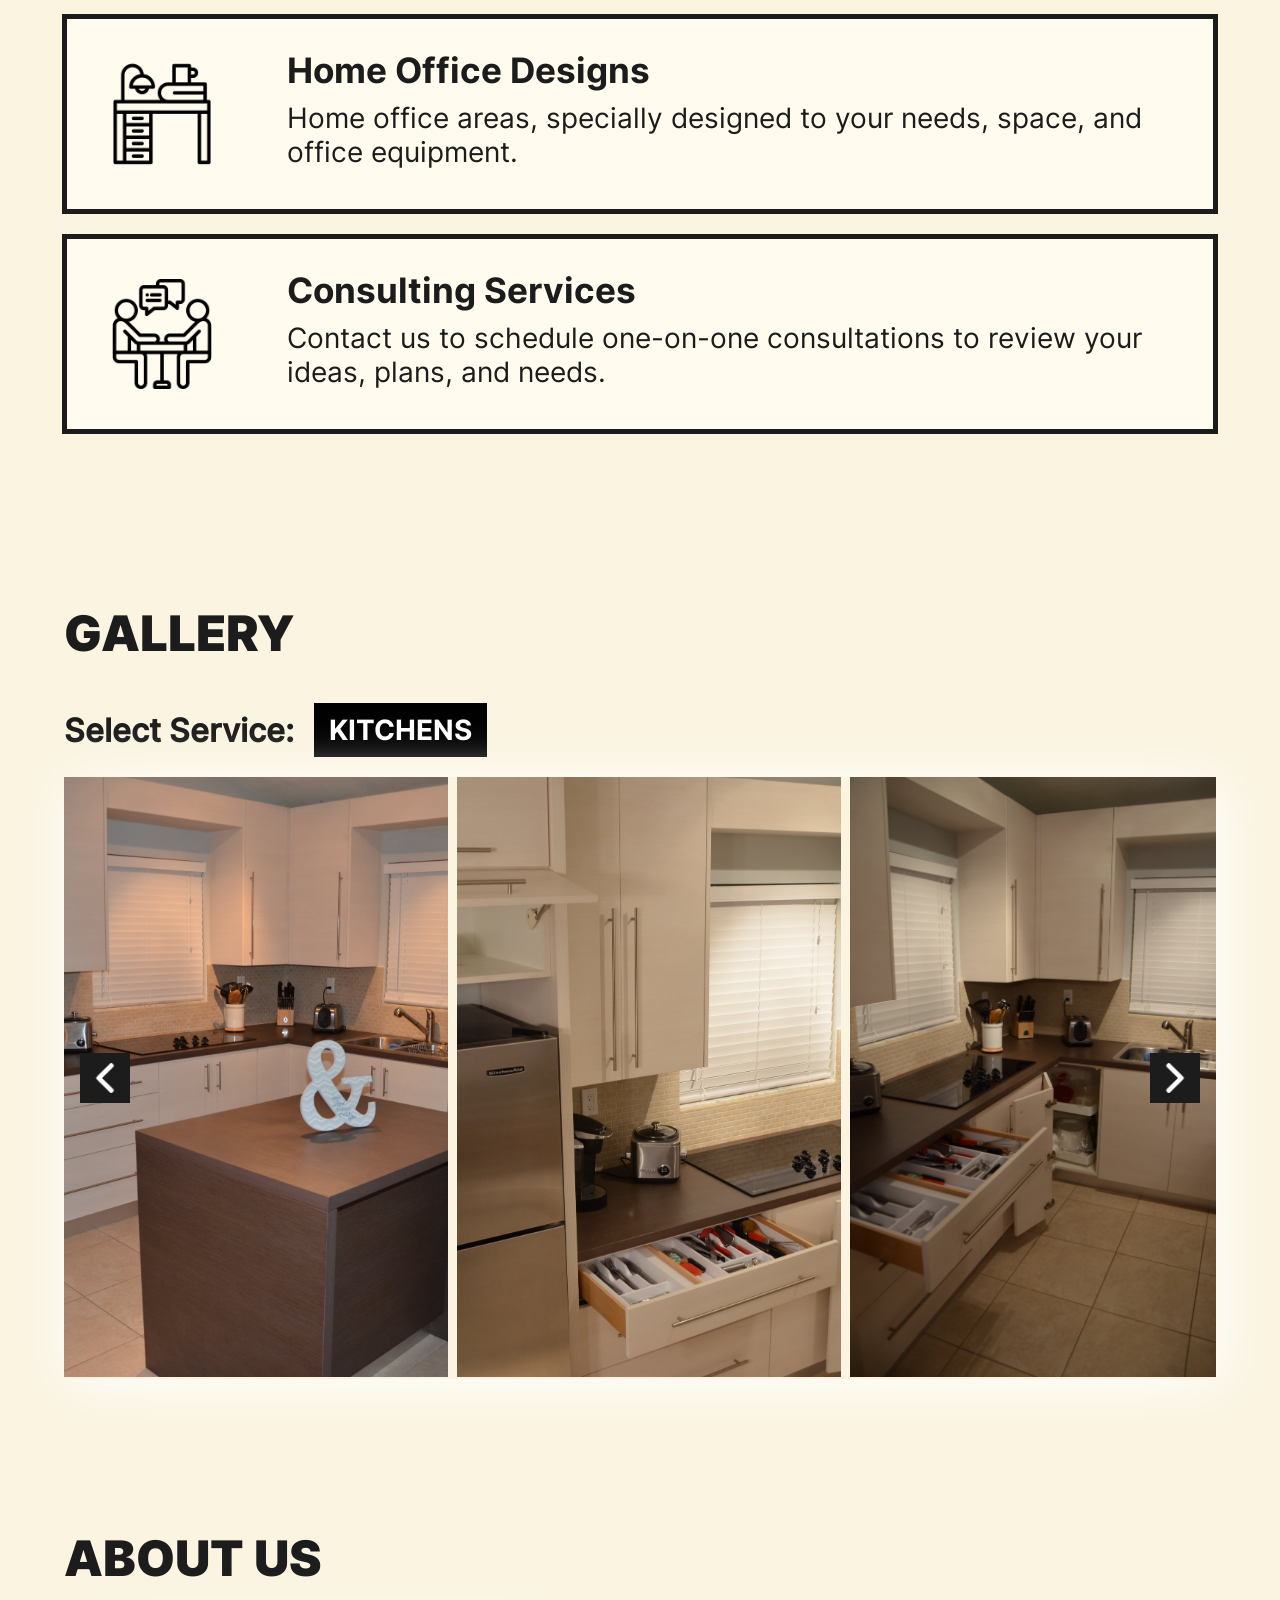
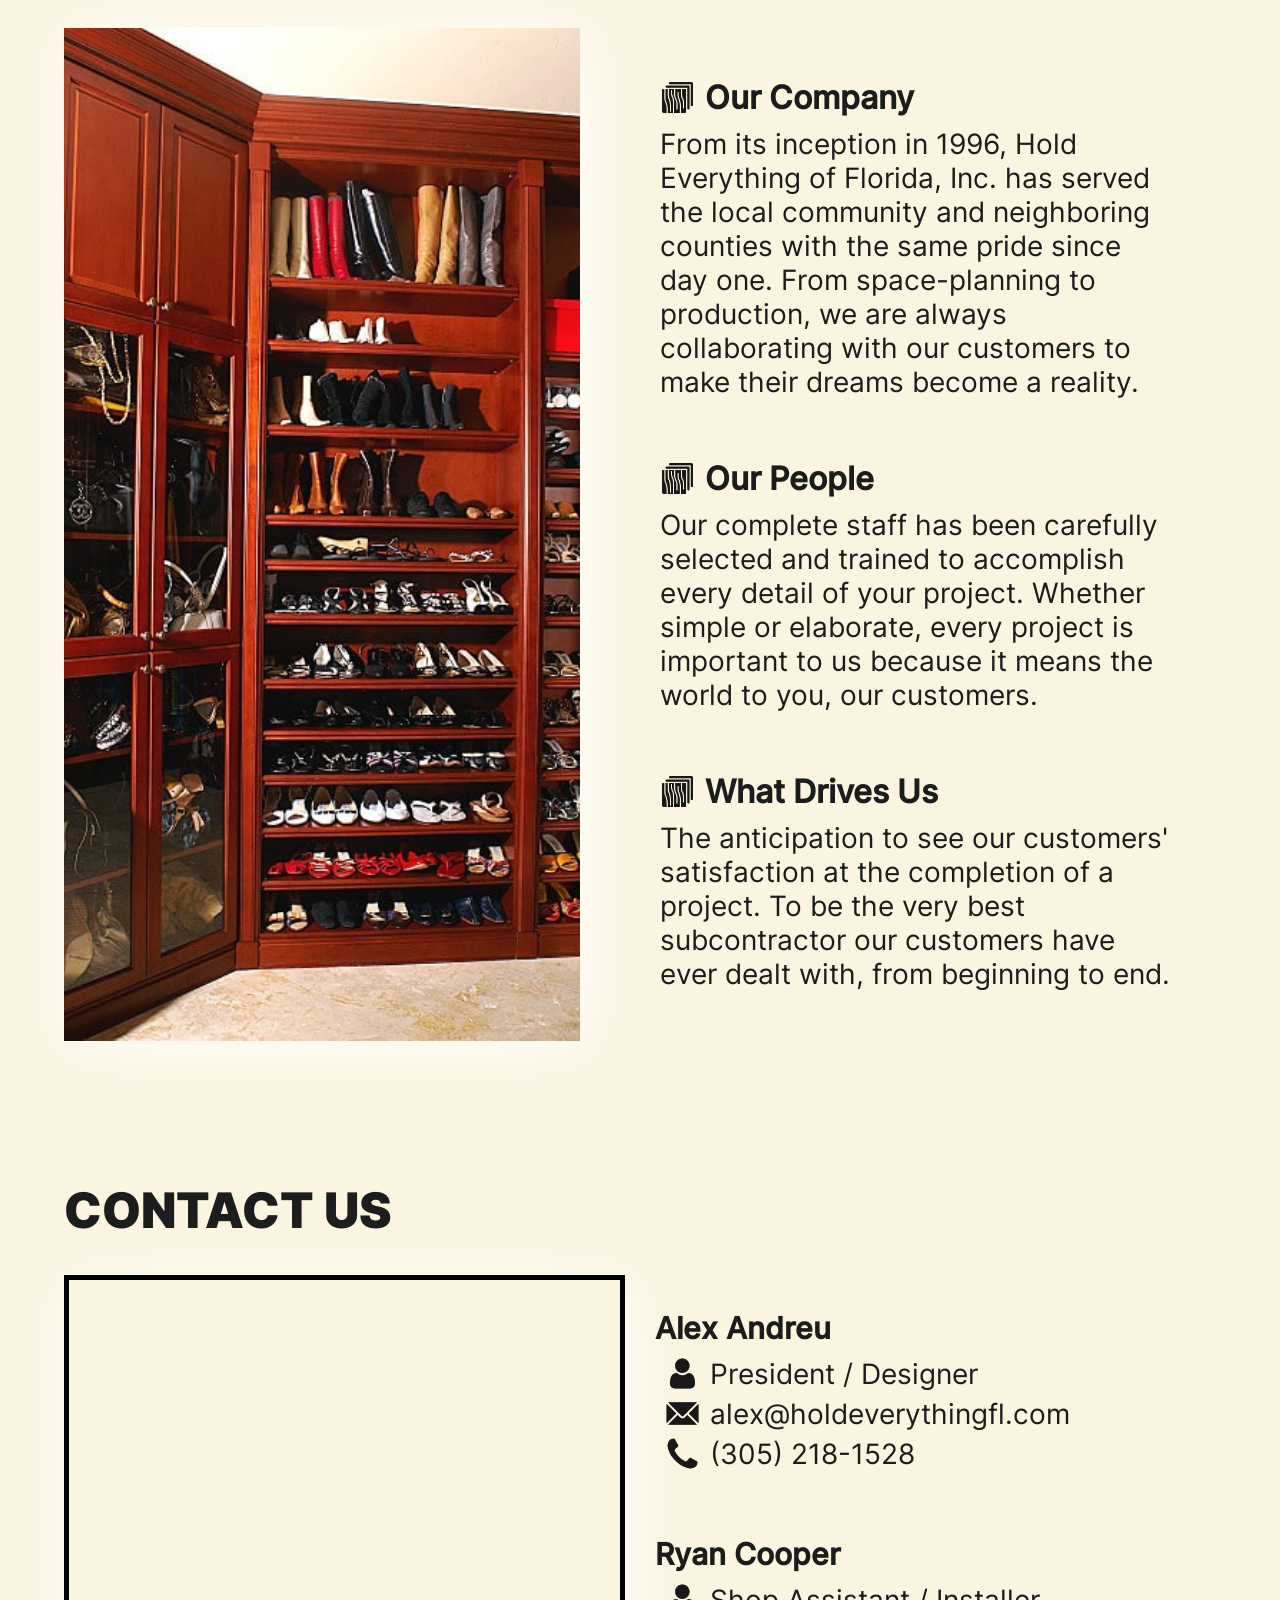
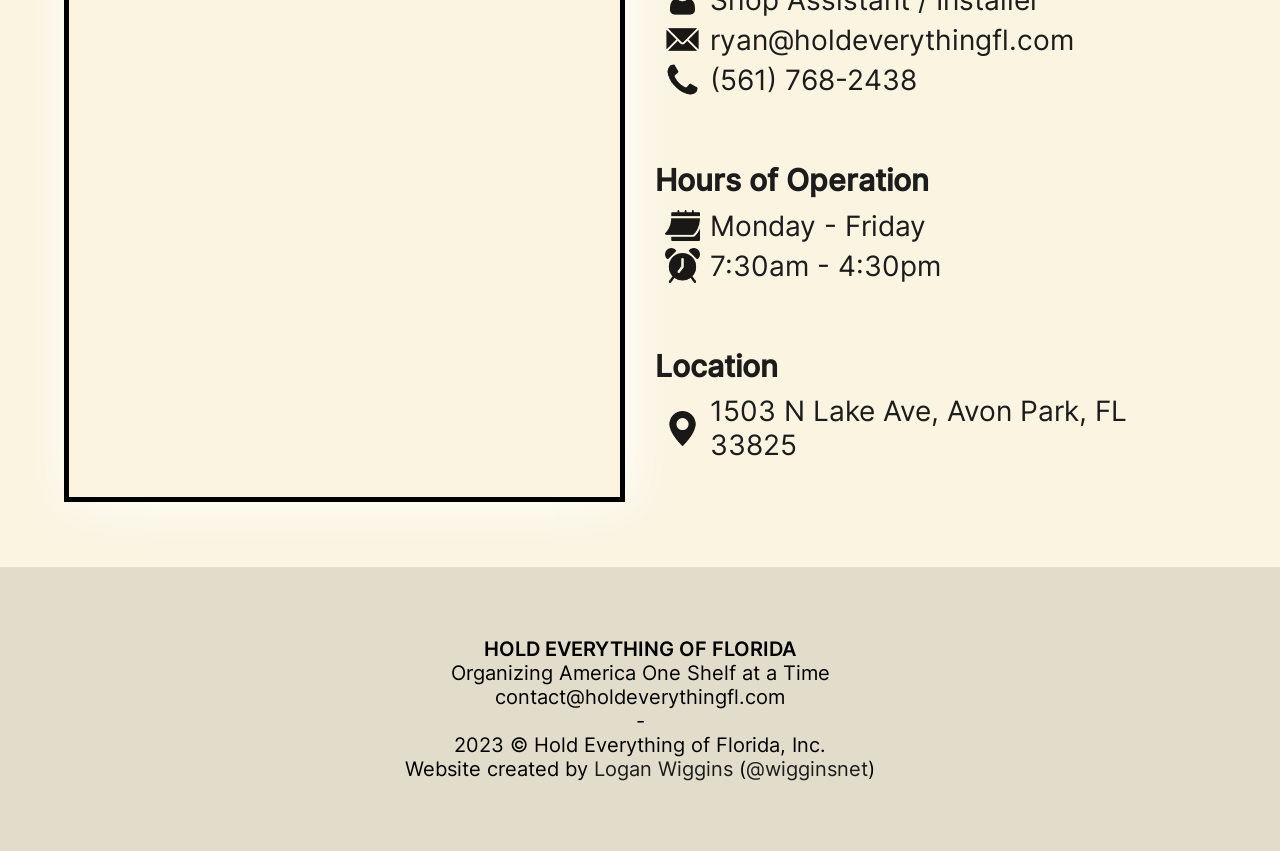
<file: index-ki.html>
<!DOCTYPE html>
<!-- Designed and Developed by Logan Wiggins, 3/29/2023 -->

<html lang="en">
    <head>
        <meta charset="UTF-8">
        <meta http-equiv="X-UA-Compatible" content="IE=edge">
        <meta name="viewport" content="width=device-width, initial-scale=1.0">
        <title>Hold Everything of FL</title>
        <meta name="author" content="Logan Wiggins of WIGGINSNET">
        <link rel="icon" type="image/x-icon" href="assets/icons/favicon-creamwithborder.ico">
        <link rel="stylesheet" href="he-styles.css">
    </head>

    <!-- NAV BAR -->
    <nav class="nav-bar">
        <div class="nav-content">
            <div class="nav-logo">
                <h1>
                    <a href="https://www.holdeverythingfl.com">Hold Everything of Florida</a>
                </h1>
            </div>
            <div class="nav-directory">
                <a href="#home">HOME</a>
                <a href="#services">SERVICES</a>
                <a href="#gallery">GALLERY</a>
                <a href="#about">ABOUT</a>
                <form action="#contact">
                    <button class="contact-btn">CONTACT</button>
                </form>
            </div>
            <button class="hamburger">
                <span class="bar"></span>
                <span class="bar"></span>
                <span class="bar"></span>
            </button>
        </div>
    </nav>
    <!-- MOBILE NAV -->
    <nav class="mobile-nav">
        <div class="mobnav-item">
            <form action="#home">
                <button class="mobnav-btn">HOME</button>
            </form>
        </div>
        <div class="mobnav-item">
            <form action="#services">
                <button class="mobnav-btn">SERVICES</button>
            </form>
        </div>
        <div class="mobnav-item">
            <form action="#gallery">
                <button class="mobnav-btn">GALLERY</button>
            </form>
        </div>
        <div class="mobnav-item">
            <form action="#about">
                <button class="mobnav-btn">ABOUT</button>
            </form>
        </div>
        <div class="mobnav-item">
            <form action="#contact">
                <button class="mobnav-btn">CONTACT</button>
            </form>
        </div>
    </nav>

    <body>
        <!-- "HOME" SECTION -->
        <section id="home">
            <div class="carousel">
                <img src="assets/images/carousel/garage-closed-min.jpg" class="slide" name="slide">
                <div class="carousel-content">
                    <img src="assets/logo/og-logo-transparent-min.png" draggable="false">
                </div>
            </div>
        </section>


        <!-- "SERVICES" SECTION -->
        <section id="services">
            <header class="sec-header">
                <h2>WHAT WE DO</h2>
            </header>
            <div class="service-body">
                <div class="service-box">
                    <div class="service-icon">
                        <img src="assets/icons/services/icon-closet-min.png" draggable="false">
                    </div>
                    <div class="service-desc">
                        <div class="desc-header">
                            <h3>Closet Organizers</h3>
                        </div>
                        <div class="desc-par">
                            <p>Closet organizers from simple to extreme. We offer several materials, colors, and finishes.</p>
                        </div>
                    </div>
                </div>
                <div class="service-box">
                    <!-- icon -->
                    <div class="service-icon">
                        <img src="assets/icons/services/icon-garage-min.png" draggable="false">
                    </div>
                    <!-- description -->
                    <div class="service-desc">
                        <div class="desc-header">
                            <h3>Garage Storage</h3>
                        </div>
                        <div class="desc-par">
                            <p>Garage area storage cabinets with both open and closed cabinets, including workbench.</p>
                        </div>
                    </div>
                </div>
                <div class="service-box">
                    <!-- icon -->
                    <div class="service-icon">
                        <img src="assets/icons/services/icon-office-min.png" draggable="false">
                    </div>
                    <!-- description -->
                    <div class="service-desc">
                        <div class="desc-header">
                            <h3>Home Office Designs</h3>
                        </div>
                        <div class="desc-par">
                            <p>Home office areas, specially designed to your needs, space, and office equipment.</p>
                        </div>
                    </div>
                </div>
                <div class="service-box">
                    <!-- icon -->
                    <div class="service-icon">
                        <img src="assets/icons/services/icon-consulting-min.png" draggable="false">
                    </div>
                    <!-- description -->
                    <div class="service-desc">
                        <div class="desc-header">
                            <h3>Consulting Services</h3>
                        </div>
                        <div class="desc-par">
                            <p>Contact us to schedule one-on-one consultations to review your ideas, plans, and needs.</p>
                        </div>
                    </div>
                </div>
            </div>
        </section>


        <!-- "GALLERY" SECTION -->
        <section id="gallery">
            <header class="sec-header">
                <h2>GALLERY</h2>
            </header>
            <div class="gallery-body">
                <div class="gal-selection">
                    <h3>Select Service:</h3>
                    <div class="serv-dropdown">
                        <button class="drop-btn">KITCHENS</button>
                        <div class="dropdown-content">
                          <a href="https://www.holdeverythingfl.com/index.html#gallery">CLOSETS</a>
                          <a href="https://www.holdeverythingfl.com/index-ga.html#gallery">GARAGES</a>
                          <a href="https://www.holdeverythingfl.com/index-of.html#gallery">OFFICES</a>
                        </div>
                    </div>
                </div>
                <div class="gal-image-ctnr">
                    <img src="assets/icons/gallery/icon-left-arrow-min.png" class="arrow" id="left">
                    <div class="gal-carousel">  <!-- KITCHENS (9 images total)-->
                        <!-- kitchen 1 -->
                        <img src="assets/images/gallery/kitchens/K1_1-min.JPG" draggable="false">
                        <img src="assets/images/gallery/kitchens/K1_5-min.JPG" draggable="false">
                        <img src="assets/images/gallery/kitchens/K1_7-min.JPG" draggable="false">
                        <img src="assets/images/gallery/kitchens/K1_9-min.JPG" draggable="false">
                        <img src="assets/images/gallery/kitchens/K1_10-min.JPG" draggable="false">
                        <img src="assets/images/gallery/kitchens/K1_11-min.JPG" draggable="false">
                        <img src="assets/images/gallery/kitchens/K1_12-min.JPG" draggable="false">
                        <img src="assets/images/gallery/kitchens/K1_14-min.JPG" draggable="false">
                        <img src="assets/images/gallery/kitchens/K1_15-min.JPG" draggable="false">
                    </div>
                    <img src="assets/icons/gallery/icon-right-arrow-min.png" class="arrow" id="right">
                </div>
            </div>
        </section>


        <!-- "ABOUT US" SECTION -->
        <section id="about">
            <header class="sec-header">
                <h2>ABOUT US</h2>
            </header>
            <div class="about-body">
                <div class="about-left">
                    <img src="assets/images/gallery/closets/C2_1-min.jpg" draggable="false">
                </div>
                <div class="about-right">
                    <!-- "our company" -->
                    <div class="about-sec">
                        <div class="about-line">
                            <img src="assets/icons/about/icon-wood-min.png" draggable="false">
                            <h3>Our Company</h3>
                        </div>
                        <p>From its inception in 1996, Hold Everything of Florida, Inc. has served the local community and neighboring counties with the same pride since day one. From space-planning to production, we are always collaborating with our customers to make their dreams become a reality.</p>
                    </div>
                    <!-- "our people" -->
                    <div class="about-sec">
                        <div class="about-line">
                            <img src="assets/icons/about/icon-wood-min.png" draggable="false">
                            <h3>Our People</h3>
                        </div>
                        <p>Our complete staff has been carefully selected and trained to accomplish every detail of your project. Whether simple or elaborate, every project is important to us because it means the world to you, our customers.</p>
                    </div>
                    <!-- "what drives us" -->
                    <div class="about-sec">
                        <div class="about-line">
                            <img src="assets/icons/about/icon-wood-min.png" draggable="false">
                            <h3>What Drives Us</h3>
                        </div>
                        <p>The anticipation to see our customers' satisfaction at the completion of a project. To be the very best subcontractor our customers have ever dealt with, from beginning to end.</p>
                    </div>
                </div>
            </div>
        </section>
        

        <!-- "CONTACT" SECTION -->
        <section id="contact">
            <header class="sec-header">
                <h2>CONTACT US</h2>
            </header>
            <div class="contact-body">
                <div class="contact-map">
                    <iframe src="https://www.google.com/maps/embed?pb=!1m18!1m12!1m3!1d3535.33206563672!2d-81.5050339238802!3d27.614230476236052!2m3!1f0!2f0!3f0!3m2!1i1024!2i768!4f13.1!3m3!1m2!1s0x88dc559cfc6ad4e7%3A0x24568d373cf310b2!2s1503%20N%20Lake%20Ave%2C%20Avon%20Park%2C%20FL%2033825!5e0!3m2!1sen!2sus!4v1688602565634!5m2!1sen!2sus" width="100%" height="100%" style="border: 0.5rem solid black;" allowfullscreen="" loading="lazy" referrerpolicy="no-referrer-when-downgrade"></iframe>
                </div>
                <div class="contact-info">
                    <div class="contact-info-ctnr">
                        <!-- alex andreu -->
                        <div class="contact-sec">
                            <h3>Alex Andreu</h3>
                            <div class="contact-line">
                                <img src="assets/icons/contact/icon-user-small-min.png" draggable="false">
                                <p>President / Designer</p>
                            </div>
                            <div class="contact-line">
                                <img src="assets/icons/contact/icon-mail-min.png " draggable="false">
                                <p>alex@holdeverythingfl.com</p>
                            </div>
                            <div class="contact-line">
                                <img src="assets/icons/contact/icon-phone-min.png" draggable="false">
                                <p>(305) 218-1528</p>
                            </div>
                        </div>
                        <!-- ryan cooper -->
                        <div class="contact-sec">
                            <h3>Ryan Cooper</h3>
                            <div class="contact-line">
                                <img src="assets/icons/contact/icon-user-small-min.png" draggable="false">
                                <p>Shop Assistant / Installer</p>
                            </div>
                            <div class="contact-line">
                                <img src="assets/icons/contact/icon-mail-min.png " draggable="false">
                                <p>ryan@holdeverythingfl.com</p>
                            </div>
                            <div class="contact-line">
                                <img src="assets/icons/contact/icon-phone-min.png" draggable="false">
                                <p>(561) 768-2438</p>
                            </div>
                        </div>
                        <!-- hours of operation -->
                        <div class="contact-sec">
                            <h3>Hours of Operation</h3>
                            <div class="contact-line">
                                <img src="assets/icons/contact/icon-calendar-min.png" draggable="false">
                                <p>Monday - Friday</p>
                            </div>
                            <div class="contact-line">
                                <img src="assets/icons/contact/icon-clock-min.png" draggable="false">
                                <p>7:30am - 4:30pm</p>
                            </div>
                        </div>
                        <!-- location information -->
                        <div class="contact-sec">
                            <h3>Location</h3>
                            <div class="contact-line">
                                <img src="assets/icons/contact/icon-pin-min.png" draggable="false">
                                <p>1503 N Lake Ave, Avon Park, FL 33825</p>
                            </div>
                        </div>
                    </div>
                </div>
            </div>
        </section>
        

        <!-- "FOOTER" SECTION -->
        <section id="footer">
            <div class="footer-body">
                <!-- <div class="footer-line">
                    <button class="media-btn">
                        <img src="assets/icons/footer/icon-facebook-v2-min.png" draggable="false">
                    </button>
                    <button class="media-btn">
                        <img src="assets/icons/footer/icon-instagram-v2-min.png" draggable="false">
                    </button>
                </div> -->
                <div class="footer-line">
                    <p>HOLD EVERYTHING OF FLORIDA</p>
                </div>
                <p>Organizing America One Shelf at a Time</p>
                <p>contact@holdeverythingfl.com</p>
                <p>-</p>
                <p>2023 © Hold Everything of Florida, Inc.</p>
                <p>Website created by <a href="https://www.loganwiggins.com" target="_blank">Logan Wiggins</a> (<a href="https://www.wigginsnet.com" target="_blank">@wigginsnet</a>)</p>
            </div>

        </section>


        <!-- JS LINK -->
        <script src="he-scripts.js"></script>
    </body>
</html>
</file>
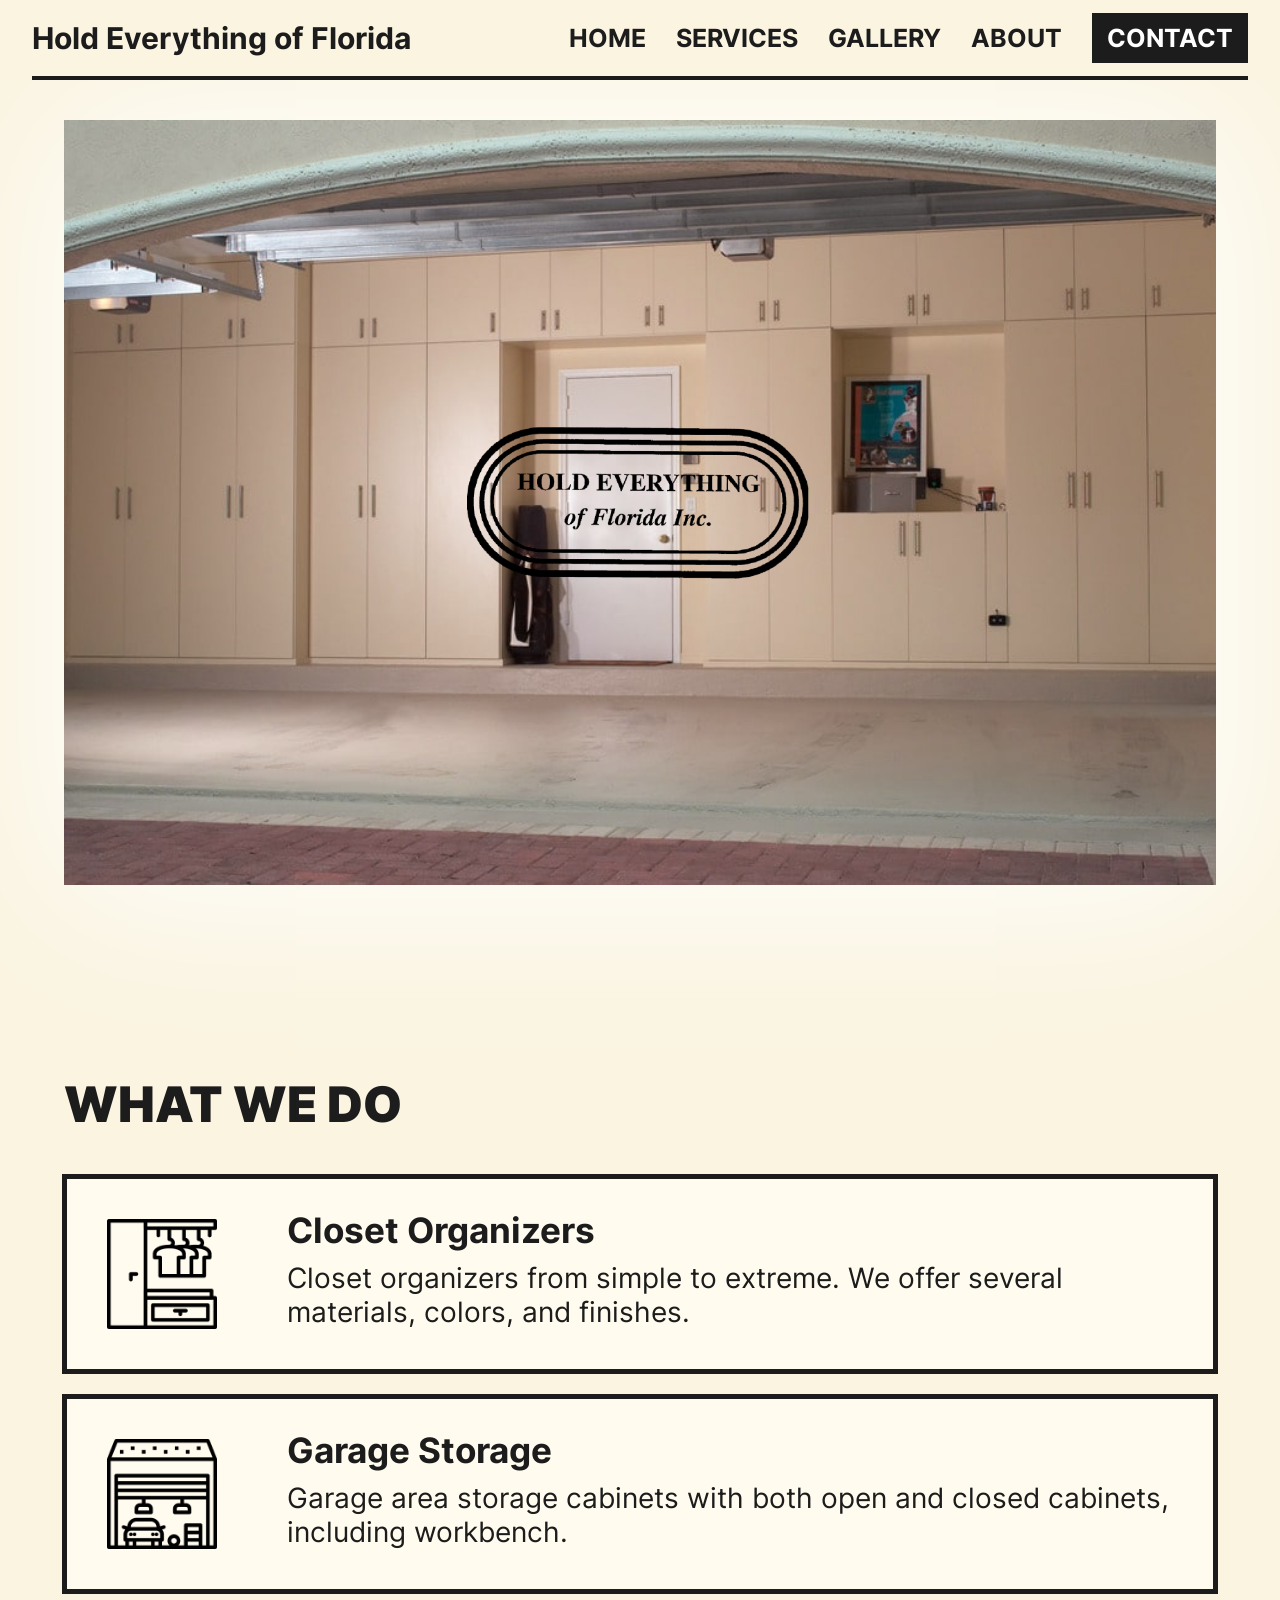
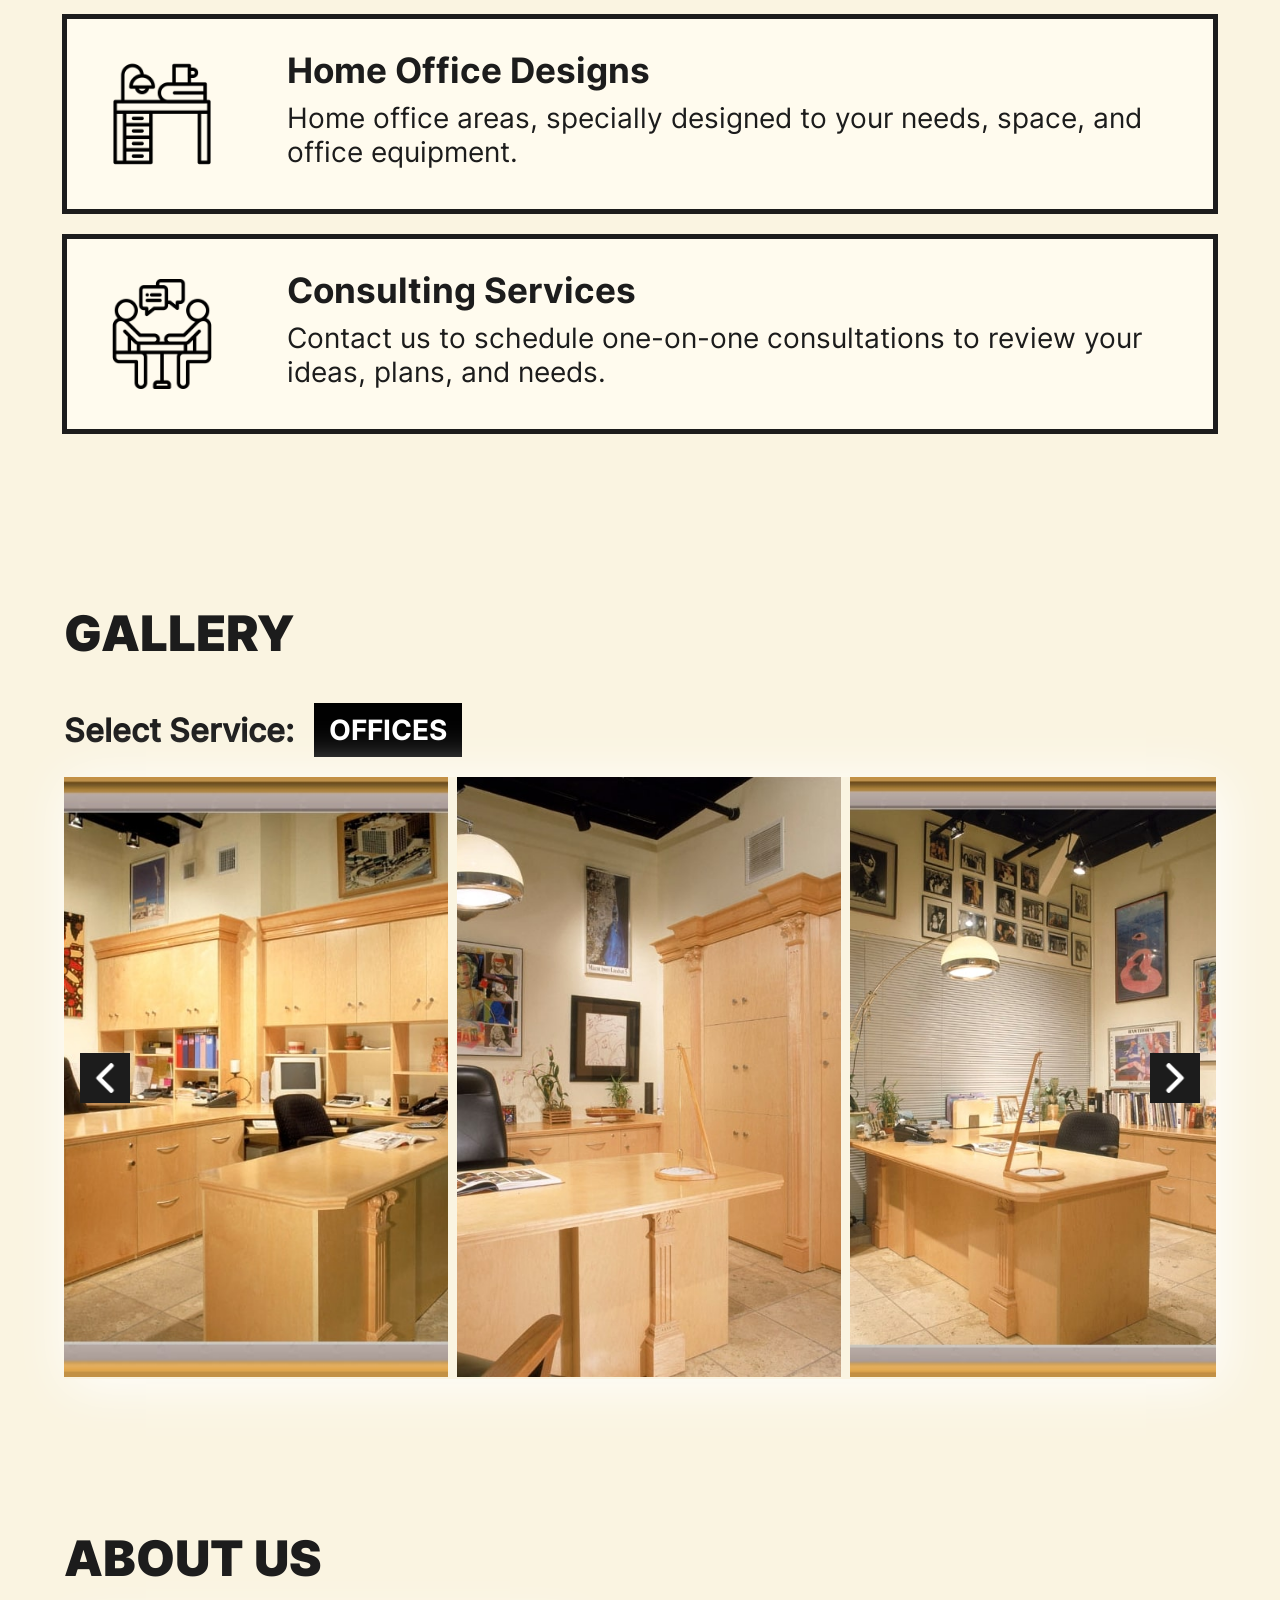
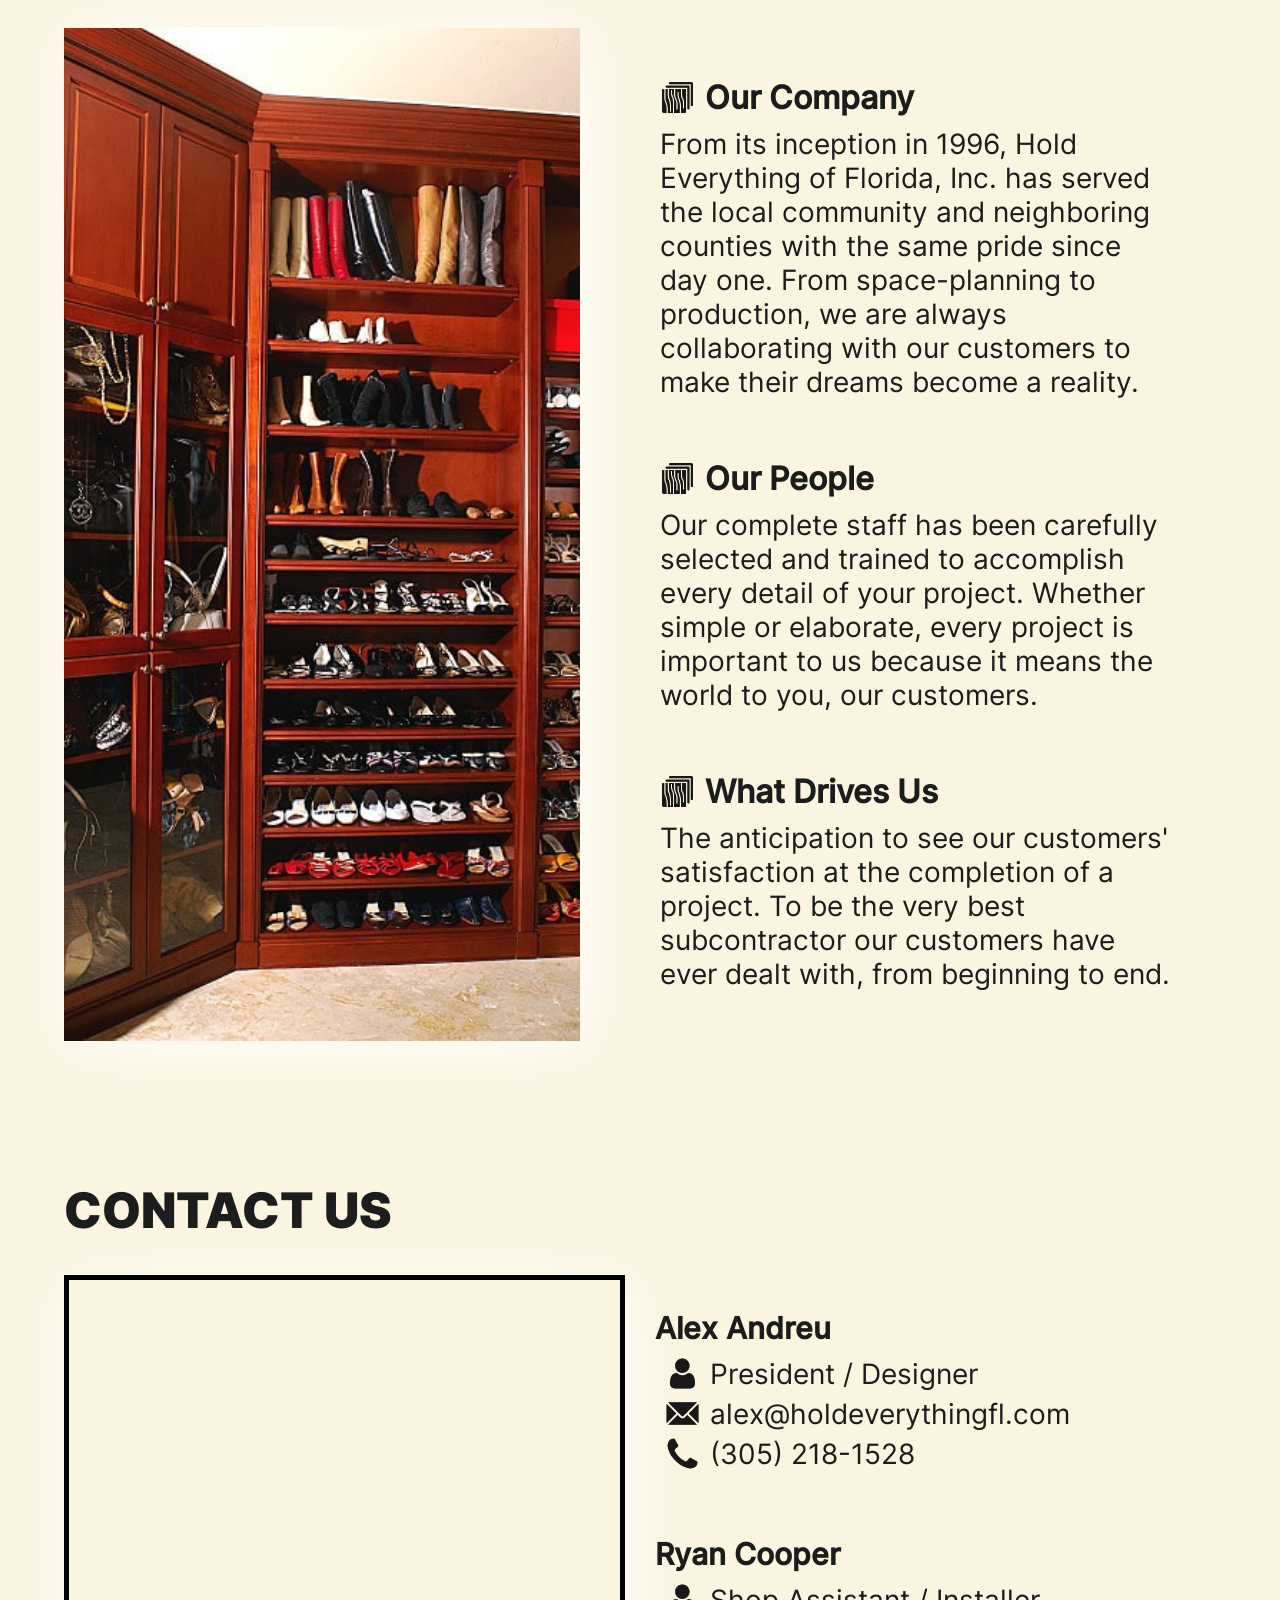
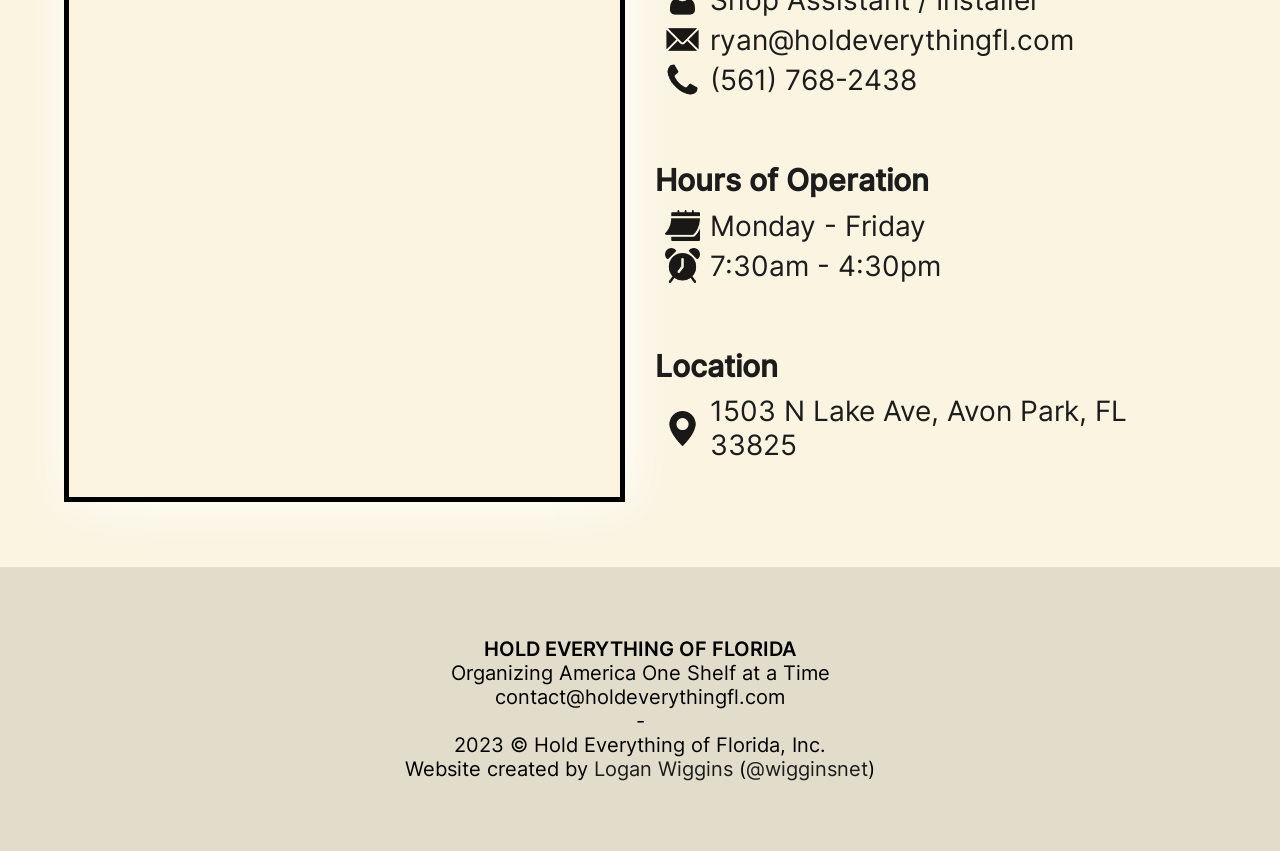
<file: index-of.html>
<!DOCTYPE html>
<!-- Designed and Developed by Logan Wiggins, 3/29/2023 -->

<html lang="en">
    <head>
        <meta charset="UTF-8">
        <meta http-equiv="X-UA-Compatible" content="IE=edge">
        <meta name="viewport" content="width=device-width, initial-scale=1.0">
        <title>Hold Everything of FL</title>
        <meta name="author" content="Logan Wiggins of WIGGINSNET">
        <link rel="icon" type="image/x-icon" href="assets/icons/favicon-creamwithborder.ico">
        <link rel="stylesheet" href="he-styles.css">
    </head>

    <!-- NAV BAR -->
    <nav class="nav-bar">
        <div class="nav-content">
            <div class="nav-logo">
                <h1>
                    <a href="https://www.holdeverythingfl.com">Hold Everything of Florida</a>
                </h1>
            </div>
            <div class="nav-directory">
                <a href="#home">HOME</a>
                <a href="#services">SERVICES</a>
                <a href="#gallery">GALLERY</a>
                <a href="#about">ABOUT</a>
                <form action="#contact">
                    <button class="contact-btn">CONTACT</button>
                </form>
            </div>
            <button class="hamburger">
                <span class="bar"></span>
                <span class="bar"></span>
                <span class="bar"></span>
            </button>
        </div>
    </nav>
    <!-- MOBILE NAV -->
    <nav class="mobile-nav">
        <div class="mobnav-item">
            <form action="#home">
                <button class="mobnav-btn">HOME</button>
            </form>
        </div>
        <div class="mobnav-item">
            <form action="#services">
                <button class="mobnav-btn">SERVICES</button>
            </form>
        </div>
        <div class="mobnav-item">
            <form action="#gallery">
                <button class="mobnav-btn">GALLERY</button>
            </form>
        </div>
        <div class="mobnav-item">
            <form action="#about">
                <button class="mobnav-btn">ABOUT</button>
            </form>
        </div>
        <div class="mobnav-item">
            <form action="#contact">
                <button class="mobnav-btn">CONTACT</button>
            </form>
        </div>
    </nav>

    <body>
        <!-- "HOME" SECTION -->
        <section id="home">
            <div class="carousel">
                <img src="assets/images/carousel/garage-closed-min.jpg" class="slide" name="slide">
                <div class="carousel-content">
                    <img src="assets/logo/og-logo-transparent-min.png" draggable="false">
                </div>
            </div>
        </section>


        <!-- "SERVICES" SECTION -->
        <section id="services">
            <header class="sec-header">
                <h2>WHAT WE DO</h2>
            </header>
            <div class="service-body">
                <div class="service-box">
                    <div class="service-icon">
                        <img src="assets/icons/services/icon-closet-min.png" draggable="false">
                    </div>
                    <div class="service-desc">
                        <div class="desc-header">
                            <h3>Closet Organizers</h3>
                        </div>
                        <div class="desc-par">
                            <p>Closet organizers from simple to extreme. We offer several materials, colors, and finishes.</p>
                        </div>
                    </div>
                </div>
                <div class="service-box">
                    <!-- icon -->
                    <div class="service-icon">
                        <img src="assets/icons/services/icon-garage-min.png" draggable="false">
                    </div>
                    <!-- description -->
                    <div class="service-desc">
                        <div class="desc-header">
                            <h3>Garage Storage</h3>
                        </div>
                        <div class="desc-par">
                            <p>Garage area storage cabinets with both open and closed cabinets, including workbench.</p>
                        </div>
                    </div>
                </div>
                <div class="service-box">
                    <!-- icon -->
                    <div class="service-icon">
                        <img src="assets/icons/services/icon-office-min.png" draggable="false">
                    </div>
                    <!-- description -->
                    <div class="service-desc">
                        <div class="desc-header">
                            <h3>Home Office Designs</h3>
                        </div>
                        <div class="desc-par">
                            <p>Home office areas, specially designed to your needs, space, and office equipment.</p>
                        </div>
                    </div>
                </div>
                <div class="service-box">
                    <!-- icon -->
                    <div class="service-icon">
                        <img src="assets/icons/services/icon-consulting-min.png" draggable="false">
                    </div>
                    <!-- description -->
                    <div class="service-desc">
                        <div class="desc-header">
                            <h3>Consulting Services</h3>
                        </div>
                        <div class="desc-par">
                            <p>Contact us to schedule one-on-one consultations to review your ideas, plans, and needs.</p>
                        </div>
                    </div>
                </div>
            </div>
        </section>


        <!-- "GALLERY" SECTION -->
        <section id="gallery">
            <header class="sec-header">
                <h2>GALLERY</h2>
            </header>
            <div class="gallery-body">
                <div class="gal-selection">
                    <h3>Select Service:</h3>
                    <div class="serv-dropdown">
                        <button class="drop-btn">OFFICES</button>
                        <div class="dropdown-content">
                          <a href="https://www.holdeverythingfl.com/index.html#gallery">CLOSETS</a>
                          <a href="https://www.holdeverythingfl.com/index-ga.html#gallery">GARAGES</a>
                          <a href="https://www.holdeverythingfl.com/index-ki.html#gallery">KITCHENS</a>
                        </div>
                    </div>
                </div>
                <div class="gal-image-ctnr">
                    <img src="assets/icons/gallery/icon-left-arrow-min.png" class="arrow" id="left">
                    <div class="gal-carousel">  <!-- OFFICES (3 images total)-->
                        <!-- office 1 -->
                        <img src="assets/images/gallery/offices/OF1_1-min.jpg" draggable="false">
                        <img src="assets/images/gallery/offices/OF1_2-min.jpg" draggable="false">
                        <img src="assets/images/gallery/offices/OF1_3-min.jpg" draggable="false">
                    </div>
                    <img src="assets/icons/gallery/icon-right-arrow-min.png" class="arrow" id="right">
                </div>
            </div>
        </section>


        <!-- "ABOUT US" SECTION -->
        <section id="about">
            <header class="sec-header">
                <h2>ABOUT US</h2>
            </header>
            <div class="about-body">
                <div class="about-left">
                    <img src="assets/images/gallery/closets/C2_1-min.jpg" draggable="false">
                </div>
                <div class="about-right">
                    <!-- "our company" -->
                    <div class="about-sec">
                        <div class="about-line">
                            <img src="assets/icons/about/icon-wood-min.png" draggable="false">
                            <h3>Our Company</h3>
                        </div>
                        <p>From its inception in 1996, Hold Everything of Florida, Inc. has served the local community and neighboring counties with the same pride since day one. From space-planning to production, we are always collaborating with our customers to make their dreams become a reality.</p>
                    </div>
                    <!-- "our people" -->
                    <div class="about-sec">
                        <div class="about-line">
                            <img src="assets/icons/about/icon-wood-min.png" draggable="false">
                            <h3>Our People</h3>
                        </div>
                        <p>Our complete staff has been carefully selected and trained to accomplish every detail of your project. Whether simple or elaborate, every project is important to us because it means the world to you, our customers.</p>
                    </div>
                    <!-- "what drives us" -->
                    <div class="about-sec">
                        <div class="about-line">
                            <img src="assets/icons/about/icon-wood-min.png" draggable="false">
                            <h3>What Drives Us</h3>
                        </div>
                        <p>The anticipation to see our customers' satisfaction at the completion of a project. To be the very best subcontractor our customers have ever dealt with, from beginning to end.</p>
                    </div>
                </div>
            </div>
        </section>
        

        <!-- "CONTACT" SECTION -->
        <section id="contact">
            <header class="sec-header">
                <h2>CONTACT US</h2>
            </header>
            <div class="contact-body">
                <div class="contact-map">
                    <iframe src="https://www.google.com/maps/embed?pb=!1m18!1m12!1m3!1d3535.33206563672!2d-81.5050339238802!3d27.614230476236052!2m3!1f0!2f0!3f0!3m2!1i1024!2i768!4f13.1!3m3!1m2!1s0x88dc559cfc6ad4e7%3A0x24568d373cf310b2!2s1503%20N%20Lake%20Ave%2C%20Avon%20Park%2C%20FL%2033825!5e0!3m2!1sen!2sus!4v1688602565634!5m2!1sen!2sus" width="100%" height="100%" style="border: 0.5rem solid black;" allowfullscreen="" loading="lazy" referrerpolicy="no-referrer-when-downgrade"></iframe>
                </div>
                <div class="contact-info">
                    <div class="contact-info-ctnr">
                        <!-- alex andreu -->
                        <div class="contact-sec">
                            <h3>Alex Andreu</h3>
                            <div class="contact-line">
                                <img src="assets/icons/contact/icon-user-small-min.png" draggable="false">
                                <p>President / Designer</p>
                            </div>
                            <div class="contact-line">
                                <img src="assets/icons/contact/icon-mail-min.png " draggable="false">
                                <p>alex@holdeverythingfl.com</p>
                            </div>
                            <div class="contact-line">
                                <img src="assets/icons/contact/icon-phone-min.png" draggable="false">
                                <p>(305) 218-1528</p>
                            </div>
                        </div>
                        <!-- ryan cooper -->
                        <div class="contact-sec">
                            <h3>Ryan Cooper</h3>
                            <div class="contact-line">
                                <img src="assets/icons/contact/icon-user-small-min.png" draggable="false">
                                <p>Shop Assistant / Installer</p>
                            </div>
                            <div class="contact-line">
                                <img src="assets/icons/contact/icon-mail-min.png " draggable="false">
                                <p>ryan@holdeverythingfl.com</p>
                            </div>
                            <div class="contact-line">
                                <img src="assets/icons/contact/icon-phone-min.png" draggable="false">
                                <p>(561) 768-2438</p>
                            </div>
                        </div>
                        <!-- hours of operation -->
                        <div class="contact-sec">
                            <h3>Hours of Operation</h3>
                            <div class="contact-line">
                                <img src="assets/icons/contact/icon-calendar-min.png" draggable="false">
                                <p>Monday - Friday</p>
                            </div>
                            <div class="contact-line">
                                <img src="assets/icons/contact/icon-clock-min.png" draggable="false">
                                <p>7:30am - 4:30pm</p>
                            </div>
                        </div>
                        <!-- location information -->
                        <div class="contact-sec">
                            <h3>Location</h3>
                            <div class="contact-line">
                                <img src="assets/icons/contact/icon-pin-min.png" draggable="false">
                                <p>1503 N Lake Ave, Avon Park, FL 33825</p>
                            </div>
                        </div>
                    </div>
                </div>
            </div>
        </section>
        

        <!-- "FOOTER" SECTION -->
        <section id="footer">
            <div class="footer-body">
                <!-- <div class="footer-line">
                    <button class="media-btn">
                        <img src="assets/icons/footer/icon-facebook-v2-min.png" draggable="false">
                    </button>
                    <button class="media-btn">
                        <img src="assets/icons/footer/icon-instagram-v2-min.png" draggable="false">
                    </button>
                </div> -->
                <div class="footer-line">
                    <p>HOLD EVERYTHING OF FLORIDA</p>
                </div>
                <p>Organizing America One Shelf at a Time</p>
                <p>contact@holdeverythingfl.com</p>
                <p>-</p>
                <p>2023 © Hold Everything of Florida, Inc.</p>
                <p>Website created by <a href="https://www.loganwiggins.com" target="_blank">Logan Wiggins</a> (<a href="https://www.wigginsnet.com" target="_blank">@wigginsnet</a>)</p>
            </div>

        </section>


        <!-- JS LINK -->
        <script src="he-scripts.js"></script>
    </body>
</html>
</file>
<file: he-styles.css>
/* FONTS */
/* ------------------------------ */
@font-face {
    font-family: "Inter-Regular";
    src: url(assets/fonts/Inter/Inter-Regular.ttf);
}
@font-face {
    font-family: "Inter-Medium";
    src: url(assets/fonts/Inter/Inter-Medium.ttf);
}
@font-face {
    font-family: "Inter-SemiBold";
    src: url(assets/fonts/Inter/Inter-SemiBold.ttf);
}
@font-face {
    font-family: "Inter-Bold";
    src: url(assets/fonts/Inter/Inter-Bold.ttf);
}
@font-face {
    font-family: "Inter-Black";
    src: url(assets/fonts/Inter/Inter-Black.ttf);
}

/* URL DECORATION */
/* ------------------------------ */
a:link {
    text-decoration: none;
    color: var(--accent-color);
}
a:visited {
    text-decoration: none;
    color: var(--accent-color);
}
a:hover {
    text-decoration: none;
}
a:active {
    text-decoration: none;
}

/* COLOR VARS */
/* ------------------------------ */
:root {
    --bg-color: #faf4e1;
    --bg-color-light: rgb(255, 251, 238);
    --bg-color-dark: #e2ddca;
    --accent-color: #1c1c1c;
}

/* SCROLLBAR */
::-webkit-scrollbar {
    width: 12px;
}
::-webkit-scrollbar-track {
    background: var(--bg-color-dark);
}
::-webkit-scrollbar-thumb {
    background: var(--accent-color);
}




/* ALL */
/* ------------------------------ */
* {
    margin: 0;
    padding: 0;
}
html {
    background-color: var(--bg-color);
    font-family: "Inter-Regular";
    font-size: 62.5%;
    scroll-behavior: smooth;

    display: flex;
    overflow-x: hidden;
}



/* NAVIGATION */
/* ------------------------------ */
.nav-bar {
    background-color: var(--bg-color);
    min-height: 8rem;
    max-height: 8rem;
    width: 100%;
    position: fixed;
    z-index: 2;

    display: flex;
    justify-content: center;
}
.nav-content {
    background-color: var(--bg-color);
    color: var(--accent-color);
    font-family: "Inter-Bold";
    border-bottom: 0.4rem solid #1c1c1c;
    width: 95%;

    display: flex;
    align-items: center;
}
.nav-logo {
    flex: 1;
    font-size: 2rem;
    font-family: "Inter-Bold";
}
.nav-logo a {
    color: var(--accent-color);
}
.nav-logo a:hover {
    color: black;
}
.nav-directory {
    flex: 1;
    display: flex;
    align-items: center;
    justify-content: right;

    color: var(--accent-color);
    font-size: 2.5rem;
}
.nav-directory a {
    margin-right: 3rem;
    color: var(--accent-color);
    scale: 100%;
    transition: scale 0.2s ease-in-out;
}
.nav-directory a:hover {
    color: black;
    scale: 105%;
}
.contact-btn {
    background-color: var(--accent-color);
    color: white;
    border: none;
    font-size: 2.5rem;
    font-family: "Inter-Bold";
    cursor: pointer;
    padding: 1rem 1.5rem;

    scale: 100%;
    transition: scale 0.2s ease-in-out;
}
.contact-btn:hover {
    background-color: black;
    scale: 102%;
    transition: scale 0.2s ease-in-out;
}
.hamburger {
    display: none;
    cursor: pointer;
    margin: 1.5rem;
    padding: 0.5rem 1rem;

    background-color: var(--burger-color);
    border: none;
}
.bar {
    display: block;
    width: 2.5rem;
    height: 0.4rem;
    margin: 0.5rem auto;
    -webkit-transition: all 0.3s ease-in-out;
    transition: all 0.3s ease-in-out;
    background-color: var(--accent-color);
}
.mobile-nav {
    display: none;
}





/* BODY */
/* ------------------------------ */
body {
    display: flex;
    flex-direction: column;
    align-items: center;

    width: 100%;
}

#home, #services, #gallery, #about, #contact {
    /* min-height: 20rem; */
    width: 100%;
    padding: 8rem 0rem 3rem 0rem;

    display: flex;
    flex-direction: column;
    align-items: center;
}

.sec-header {
    width: 90%;
    margin: 4rem 0rem;
    display: flex;
    text-align: left;

    color: var(--accent-color);
    font-family: "Inter-Black";
    font-size: 3.25rem;

    /* disable dragging + selecting  */
    -webkit-user-drag: none;
    user-select: none;
    -moz-user-select: none;
    -webkit-user-select: none;
    -ms-user-select: none;
}





/* "HOME" SECTION */
/* ------------------------------ */
.carousel {
    position: relative;
    display: flex;
    justify-content: center;
    align-items: center;

    width: 90%;
    height: 85vh;
    margin: 4rem 0rem;
    box-shadow: 0.5rem 0.5rem 15rem rgb(255, 255, 255);
}
.slide {
    width: 100%;
    height: 100%;
    object-fit: cover;
}
.carousel-content {
    width: 100%;
    height: 100%;

    display: flex;
    justify-content: center;
    position: absolute;
}
.carousel-content img {
    object-fit: scale-down;
    max-width: 30%;
}
.home-body {
    display: flex;
    width: 90%;
    min-height: 10rem;
}






/* "SERVICES" SECTION */
/* ------------------------------ */
.service-body {
    display: flex;
    flex-direction: column;
    align-items: center;

    width: 89.5%;
}
.service-box {
    background-color: var(--bg-color-light);
    color: var(--accent-color);
    width: 100%;
    border: 0.5rem solid #1c1c1c;
    margin: 0rem 0rem 2rem 0rem;

    display: flex;
    flex-direction: row;

    /* disable dragging + selecting  */
    -webkit-user-drag: none;
    user-select: none;
    -moz-user-select: none;
    -webkit-user-select: none;
    -ms-user-select: none;
}
.service-icon {
    display: flex;
    align-items: center;
    justify-content: center;

    padding: 2.5rem 4rem;
}
.service-icon img {
    max-width: 11rem;
}
.service-desc {
    display: flex;
    flex-direction: column;
    justify-content: center;
    
    padding: 3rem 3rem;
}
.desc-header {
    font-family: "Inter-Bold";
    font-size: 3rem;
    margin-bottom: 1rem;
}
.desc-par {
    font-size: 2.75rem;
    margin-bottom: 1rem
}





/* "GALLERY" SECTION */
/* ------------------------------ */
.gallery-body {
    display: flex;
    flex-direction: column;
    align-items: center;
    width: 90%;
}
.arrow {
    background-color: var(--accent-color);
    max-width: 3rem;
    padding: 1rem;
    margin: 1rem;
    text-align: center;
    cursor: pointer;

    position: absolute;
}
.arrow:hover {
    background-color: black;
}
.arrow:first-child {
    left: 0.5%;
}
.arrow:last-child {
    right: 0.5%;
}
.gal-image-ctnr {
    max-width: 100%;
    box-shadow: 0.5rem 0.5rem 5rem rgb(255, 255, 255);

    position: relative;
    display: flex;
    align-items: center;
    justify-content: center;
}
.gal-carousel {
    white-space: nowrap;
    cursor: pointer;
    overflow: hidden;
    scroll-behavior: smooth;
}
.gal-carousel.dragging {
    cursor: grab;
    scroll-behavior: auto;
}
.gal-carousel.dragging img {
    pointer-events: none;
}
.gal-carousel img {
    height: 60rem;
    object-fit: cover;
    margin-left: 6px;
    width: calc(100% / 3);
}
.gal-carousel img:first-child {
    margin-left: 0px;
}

.gal-selection {
    display: flex;
    align-items: center;
    width: 100%;
    
    font-family: "Inter-Medium";
    font-size: 2.75rem;
    color: var(--accent-color);
    margin: 0rem 0rem 2rem 0rem;
}
.drop-btn {
    background-color: black;
    color: white;
    border: none;
    font-size: 2.75rem;
    font-family: "Inter-Bold";
    cursor: pointer;

    padding: 1rem 1.5rem;
    margin: 0rem 2rem;
}
.serv-dropdown {
    position: relative;
    display: inline-block;
}
.dropdown-content {
    display: none;
    position: absolute;
    background-color: var(--accent-color);
    font-family: "Inter-Bold";
    min-width: 180px;
    box-shadow: 0px 8px 16px 0px rgba(0,0,0,0.2);
    z-index: 1;
    margin: 0rem 2rem;
}
.dropdown-content a {   /* Links inside the dropdown */
    color: white;
    padding: 1.5rem 2rem;
    text-decoration: none;
    display: block;
} 
.dropdown-content a:hover {
    background-color: black;
}
.serv-dropdown:hover .dropdown-content {
    display: block;
}





/* "ABOUT US" SECTION */
/* ------------------------------ */
.about-body {
    display: flex;
    flex-direction: row;
    width: 90%;
}
.about-left {
    flex: 1;
    display: flex;
    align-items: center;
    justify-content: center;
}
.about-left img {
    width: 100%;
    height: 100%;
    object-fit: cover;
    box-shadow: 0.5rem 0.5rem 5rem rgb(255, 255, 255);
}
.about-right {
    flex: 1;
    display: flex;
    flex-direction: column;
    justify-content: center;

    color: var(--accent-color);
    font-size: 2.75rem;
    padding: 2rem 4rem 2rem 8rem;
}
.about-sec {
    margin: 3rem 0rem;
}
.about-line {
    display: flex;
    align-items: center;
    margin: 0rem 0rem 1rem 0rem;
    font-family: "Inter-Medium";
    font-size: 2.75rem;
}
.about-line img {
    max-width: 3.5rem;
    max-height: 3.5rem;
    margin: 0rem 1rem 0rem 0rem;
    opacity: 0.9;
}





/* "CONTACT" SECTION */
/* ------------------------------ */
#contact {
    color: var(--accent-color);
    padding: 7rem 0rem;
}
.contact-body {
    display: flex;
    flex-direction: row;
    justify-content: center;
    width: 90%;
}
.contact-map {
    flex: 1;
    display: flex;
    align-items: center;
    justify-content: center;

    min-height: 62vh;
    box-shadow: 0.5rem 0.5rem 5rem rgb(255, 255, 255);
}
.contact-info {
    flex: 1;
    display: flex;
    justify-content: center;

    font-size: 2.75rem;
    padding-left: 3rem;
}
.contact-info-ctnr {
    display: flex;
    flex-direction: column;
}
.contact-sec {
    margin: 3rem 0rem;
}
.contact-sec h3 {
    font-family: "Inter-Medium";
    font-size: 3rem;
    margin-bottom: 1rem;
}
.contact-line {
    display: flex;
    align-items: center;
    margin: 0.5rem 0rem;
}
.contact-line img {
    max-width: 3.5rem;
    max-height: 3.5rem;
    padding: 0rem 1rem;
    opacity: 0.9;
}





/* "FOOTER" SECTION */
/* ------------------------------ */
#footer {
    background-color: var(--bg-color-dark);
    width: 100%;
    padding: 7rem 0rem;

    display: flex;
    flex-direction: column;
    align-items: center;
}

.footer-body {
    display: flex;
    flex-direction: column;
    text-align: center;
    align-items: center;
    padding: 0rem 2rem;

    font-size: 2rem;
}
.footer-line {
    display: flex;
    align-items: center;
    font-family: "Inter-SemiBold";
}
.footer-line img {
    max-width: 3rem;
    margin-right: 1rem;
}
.media-btn {
    display: flex;
    justify-content: center;
    align-items: center;
    padding: 1rem;
    margin: 0rem 1rem 2rem 1rem;
    
    background-color: var(--accent-color);
    border: none;
    border-radius: 0;
}
.media-btn:hover {
    background-color: black;
    cursor: pointer;
}
.media-btn img {
    margin: 0rem;
    max-width: 2rem;
}






  












/* RESPONSIVE DESIGN: TABLETS/LAPTOPS */
/* ---------------------------------------------------------------------- */
@media (max-width: 1200px) {

    /* HTML (TABLET) */
    /* ------------------------------ */
    .sec-header {
        width: 100%;
        margin: 4rem 0rem;
        text-align: center;
        justify-content: center;
        font-size: 3rem;
    }


    /* NAVIGATION (TABLET) */
    /* ------------------------------ */
    .nav-content {
        border-bottom: 0.4rem solid #1c1c1c;
        width: 92%;
    }
    .nav-directory {
        display: none;
    }
    .nav-logo {
        font-size: 1.75rem;
    }
    .hamburger {
        display: block;
        border-radius: 1rem;
        border: none;
        margin: 0;
        transition: background-color .2s ease-in-out;
    }
    .hamburger.active {
        background: none;
        transition: background-color .2s ease-in-out;
    }
    .hamburger.active .bar:nth-child(2) {
        opacity: 0;
    }
    .hamburger.active .bar:nth-child(1) {
        transform: translateY(9px) rotate(45deg);
    }
    .hamburger.active .bar:nth-child(3) {
        transform: translateY(-9px) rotate(-45deg);
    }

    .mobile-nav {
        position: fixed;
        z-index: 1;
        display: flex;
        flex-direction: column;
        align-items: center;
        text-align: center;

        top: -100%;
        width: 100vw;
        padding: 2rem 0rem;

        background-color: var(--bg-color);
        box-shadow: 0rem 0.5rem 10rem rgba(0, 0, 0, 0.75);
        transition: top 0.3s;
    }
    .mobnav-item {
        margin: 1rem;
        font-size: 2rem;
        font-family: "Inter-Bold";

        width: 75%;
        scale: 100%;
        transition: scale 0.2s ease-in-out;
    }
    .mobnav-item:hover {
        scale: 105%;
        transition: scale 0.2s ease-in-out;
    }
    .mobnav-item form {
        width: 100%;
    }
    .mobnav-btn {
        background-color: var(--accent-color);
        color: white;
        border: none;
        font-size: 2.25rem;
        font-family: "Inter-Bold";
        cursor: pointer;
    
        width: 100%;
        padding: 1rem 2rem;
    }
    .mobnav-theme {
        margin: 1rem;
        font-size: 2rem;
        font-family: "Inter-Bold";

        width: 45%;
        scale: 100%;
        transition: scale 0.2s ease-in-out;
    }
    .mobnav-theme:hover {
        scale: 105%;
        transition: scale 0.2s ease-in-out;
    }
    .mobnav-theme form {
        width: 100%;
    }
    .mobtheme-btn {
        border: none;
        background-color: var(--primary-color);
        cursor: pointer;

        width: 100%;
        padding: 1rem 2rem;
        border-radius: 2rem;

        display: flex;
        flex-direction: column;
        align-items: center;
        justify-content: center;
    }
    .mobtheme-btn img {
        max-width: 2.5rem;
        margin: 0.25rem 0rem;
    }
    .mobtheme-btn h1 {
        margin: 0.25rem;
        color: var(--secondary-color);
    }

    .mobile-nav.active {
        top: 7rem;
    }


    /* HOME (TABLET) */
    /* ------------------------------ */
    .carousel {
        width: 85%;
        height: 80vh;
    }
    .carousel-content img {
        max-width: 50%;
    }


    /* SERVICES (TABLET) */
    /* ------------------------------ */
    .service-body {
        width: 84%;
    }
    .service-box {
        flex-direction: column;
    }
    .service-icon {
        padding: 4rem 0rem 0rem 0rem;
    }
    .service-desc {
        text-align: center;
        padding: 3rem 6rem;
    }
    .desc-header {
        font-size: 2.75rem;
        margin-bottom: 2rem;
    }
    .desc-par {
        font-size: 2.5rem;
        margin-bottom: 2rem;
    }



    /* "GALLERY" (TABLET)*/
    /* ------------------------------ */
    .gal-selection {
        justify-content: center;
        font-family: "Inter-Bold";
        font-size: 2.5rem;
    }  
    .gal-image-ctnr {
        max-width: 95%;
    }  
    .gal-carousel img {
        width: 50%; /*2 gallery images in slider*/
        height: 50rem;
    }
    .gal-selection {     
        font-size: 2.5rem;
    }


    /* "ABOUT US" (TABLET)*/
    /* ------------------------------ */
    .about-body {
        flex-direction: column;
        width: 85%;
    }
    .about-right {
        font-size: 2.5rem;
        padding: 2rem;
    }
    .about-line {
        font-size: 2.75rem;
    }
    

    /* CONTACT (TABLET) */
    /* ------------------------------ */
    .contact-body {
        flex-direction: column;
        width: 85%;
    }
    .contact-info {
        flex-direction: column;
        align-items: center;
    
        font-size: 2.5rem;
        padding: 3rem;
    }
    .contact-sec h3 {
        font-size: 3rem;
    }
    .contact-line img {
        max-width: 3.2rem;
        max-height: 3.2rem;
        margin-right: 0.5rem;
    }


    /* "FOOTER" (TABLET) */
    /* ------------------------------ */
    .footer-body {
        padding: 0rem 3rem;
        font-size: 1.75rem;
    }
    .media-btn {
        padding: 1rem 2rem;
    }
}

































/* RESPONSIVE DESIGN: MOBILE */
/* ---------------------------------------------------------------------- */
@media (max-width: 500px) {

    /* NAVIGATION (MOBILE) */
    /* ------------------------------ */
    .nav-content {
        width: 92%;
    }
    .nav-logo {
        font-size: 1.5rem;
    }



    /* HTML (MOBILE) */
    /* ------------------------------ */
    .sec-header {
        /* margin: 4rem 0rem; */
        font-size: 2.5rem;
    }

    /* HOME (MOBILE) */
    /* ------------------------------ */
    .carousel {
        width: 85%;
        height: 75vh;
        margin: 4rem 0rem 0rem 0rem;
    }
    .carousel-content img {
        max-width: 60%;
    }



    /* "SERVICES" (MOBILE)*/
    /* ------------------------------ */
    .service-body {
        width: 82%;
    }
    .service-icon img {
        max-width: 10rem;
    }
    .service-desc {
        padding: 3rem 3rem;
    }
    .desc-header {
        font-size: 2.5rem;
        margin-bottom: 2rem;
    }
    .desc-par {
        font-size: 2rem;
        margin-bottom: 1rem;
    }



    /* "GALLERY" (MOBILE)*/
    /* ------------------------------ */
    .gal-selection {
        font-size: 2rem;
    }
    .drop-btn {
        font-size: 2rem;
        cursor: pointer;
    
        padding: 1rem 1.5rem;
        margin: 0rem 1rem;
    }
    .dropdown-content {
        min-width: 150px;
        margin: 0rem 1rem;
    }
    .gal-image-ctnr {
        max-width: 92%;
    }
    .gal-carousel img {
        width: 100%;    /*1 gallery image in slider*/
        height: 50rem;
    }
    



    /* "ABOUT US" (MOBILE) */
    /* ------------------------------ */
    .about-right {
        font-size: 2rem;
        padding: 2rem 2rem 2rem 2rem;
    }
    .about-sec {
        margin: 2rem 0rem;
    }
    .about-line {
        margin: 0rem 0rem 1rem 0rem;
        font-family: "Inter-Medium";
        font-size: 2.25rem;
    }
    .about-line img {
        max-width: 3rem;
        max-height: 3rem;
        margin: 0rem 1rem 0rem 0rem;
    }



    /* "CONTACT" (MOBILE) */
    /* ------------------------------ */
    .contact-map {
        min-height: 55vh;
    }
    .contact-info {
        padding: 3rem 4rem;
    }
    .contact-sec h3 {
        font-family: "Inter-Medium";
        font-size: 2.5rem;
    }
    .contact-line {
        display: flex;
        align-items: center;
        margin: 0.5rem 0rem;
        font-size: 2rem;
    }
    .contact-line img {
        max-width: 3rem;
        max-height: 3rem;
        padding: 0rem 1rem;
    }



    /* "FOOTER" (MOBILE) */
    /* ------------------------------ */
    .footer-body {
        font-size: 1.5rem;
    }
    .media-btn {
        padding: 1rem 2rem;
    }
    .media-btn img {
        max-width: 1.75rem;
    }
}
</file>
